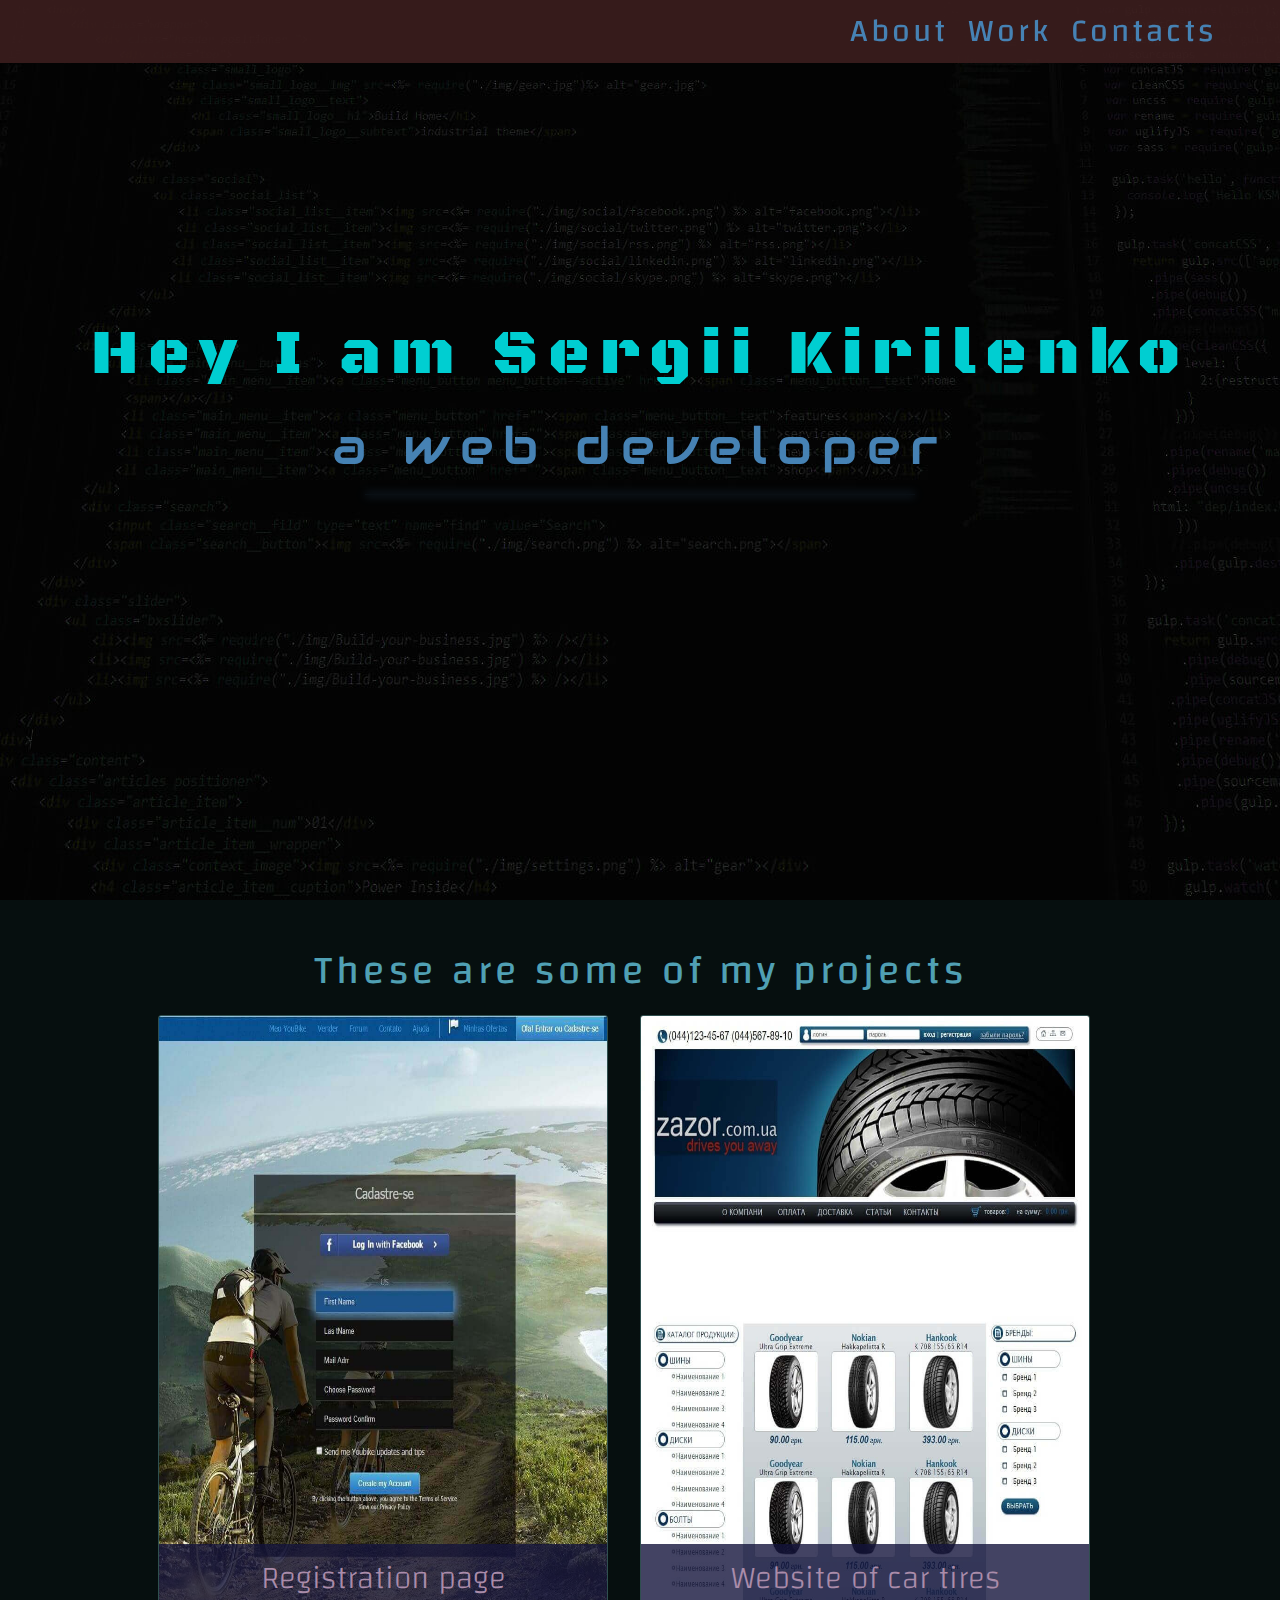
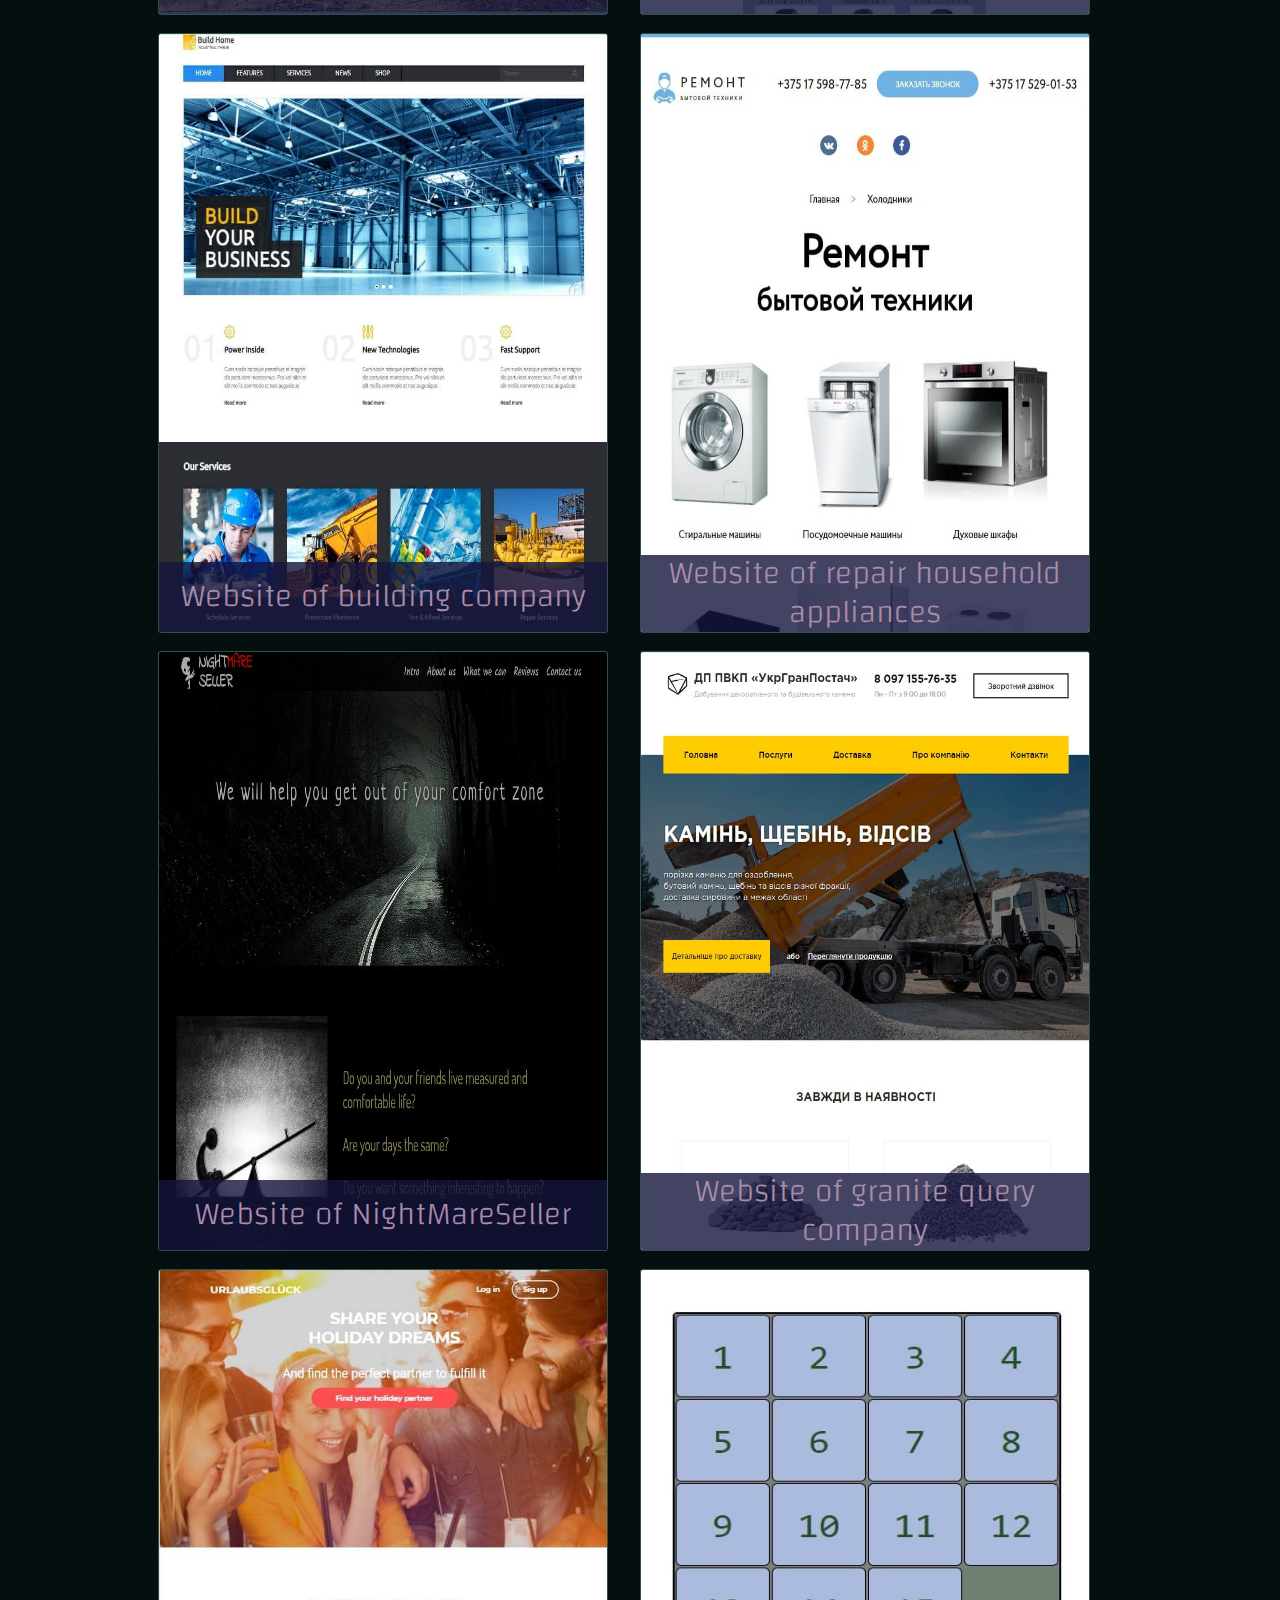
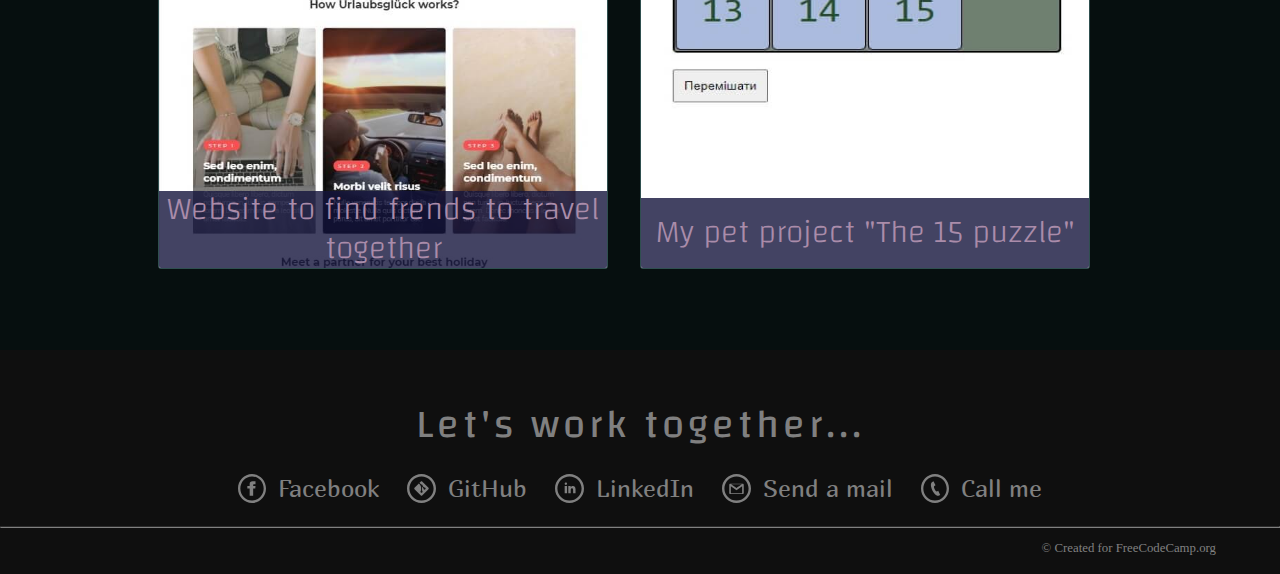
<file: index.html>
<!DOCTYPE html>
<html lang="en">
<head>
  <meta charset="UTF-8">
  <meta name="viewport" content="width=device-width, initial-scale=1.0">
  <meta name='freelancehunt' content='ea3e1e7f11d85cd' />
  <title>Portfolio</title>
  <link rel="stylesheet" href="style.css">
  <link href="https://fonts.googleapis.com/css?family=Marmelad&display=swap" rel="stylesheet">
  <link href="https://fonts.googleapis.com/css?family=Black+Ops+One&display=swap" rel="stylesheet">
  <link href="https://fonts.googleapis.com/css?family=Audiowide&display=swap" rel="stylesheet">
  <link href="https://fonts.googleapis.com/css?family=Changa&display=swap" rel="stylesheet">
</head>
<body>
  <header  id="welcome-section">
    <nav id="navbar">
      <ul class="wrapper">
        <li><a href="#welcome-section">About</a></li>
        <li><a href="#projects">Work</a></li>
        <li><a href="#contacts">Contacts</a></li>
      </ul>
    </nav>
    <div class="about">
      <h1>Hey I am Sergii Kirilenko <span id="subheader">a web developer</span></h1>
    </div>
  </header>
  <main>
    <h3 class="wrapper">These are some of my projects</h3>
    <div class="projects-grid wrapper" id="projects">
      <a href="https://github.com/ksmua/kirilenko_html_5/tree/master/" class="project-tile" target="_blank">
        <figure>
          <img src="img/travel.jpg" alt="travel-site">
          <figcaption>Registration page</figcaption>
        </figure>
      </a>
      <a href="https://github.com/ksmua/kirilenko_html_6" class="project-tile" target="_blank">
        <figure>
          <img src="img/tires.jpg" alt="tires-store">
          <figcaption>Website of car tires</figcaption>
        </figure>
      </a>
      <a href="https://ksmua.github.io/projects/building-company/index.html" class="project-tile" target="_blank">
        <figure>
          <img src="img/build.jpg" alt="building-site">
          <figcaption>Website of building company</figcaption>
        </figure>
      </a>
      <a href="https://ksmua.github.io/projects/repairs/index.html" class="project-tile" target="_blank">
        <figure>
          <img src="img/repairs.jpg" alt="repair-household-appliances-site">
          <figcaption>Website of repair household appliances</figcaption>
        </figure>
      </a>
      <a href="https://ksmua.github.io/projects/nightmareseller/index.html" class="project-tile" target="_blank">
        <figure>
          <img src="img/nightMareSeller.jpg" alt="nightMareSeller-site">
          <figcaption>Website of NightMareSeller</figcaption>
        </figure>
      </a>
      <a href="https://ksmua.github.io/projects/granite-querry/index.html" class="project-tile" target="_blank">
        <figure>
          <img src="img/graniteQuery.jpg" alt="granite-query--landing-page">
          <figcaption>Website of granite query company</figcaption>
        </figure>
      </a>
      <a href="https://ksmua.github.io/projects/urlaubsgluck/index.html" class="project-tile" target="_blank">
        <figure>
          <img src="img/urlaubsgluck.jpg" alt="urlaubsgluck--landing-page">
          <figcaption>Website to find frends to travel together</figcaption>
        </figure>
      </a>
      <a href="https://ksmua.github.io/projects/15/index.html" class="project-tile" target="_blank">
        <figure>
          <img src="img/15.jpg" alt="the 15 puzzle">
          <figcaption>My pet project "The 15 puzzle"</figcaption>
        </figure>
      </a>
    </div>
    <div id="more-projects">
      <button id="more-btn" class="unactive">See more ...</button>
    </div>
  </main>
  <footer>
    <h2>Let's work together...</h2>
    <div class="wrapper" id="contacts">
      <ul>
        <li>
          <a href="https://www.facebook.com/profile.php?id=100002572048895" target="_blank">
            <img src="img/facebook.svg" alt="Facebook">Facebook
          </a>
        </li>
        <li>
          <a href="https://github.com/ksmua" id="profile-link" target="_blank">
            <img src="img/git.svg" alt="GitHub">GitHub
          </a>
        </li>
        <li>
          <a href="https://www.linkedin.com/in/sergii-kyrylenko-85ba51131/" target="_blank">
            <img src="img/linkedin.svg" alt="LinkedIn">LinkedIn
          </a>
        </li>
        <li>
          <a href="mailto:ksmua85@gmail.com"><img src="img/gmail.svg" alt="email">Send a mail</a>
        </li>
        <li>
          <a href="tel:+380962139157"><img src="img/phone.svg" alt="phone">Call me</a>
        </li>
      </ul>
    </div>
    <hr>
    <div class="copyright wrapper">
      <p>
        &copy Created for <a href="https://www.freecodecamp.org/">FreeCodeCamp.org</a>
      </p>
    </div>
  </footer>
  <script src="https://cdn.freecodecamp.org/testable-projects-fcc/v1/bundle.js">
  </script>
</body>
</html>
</file>
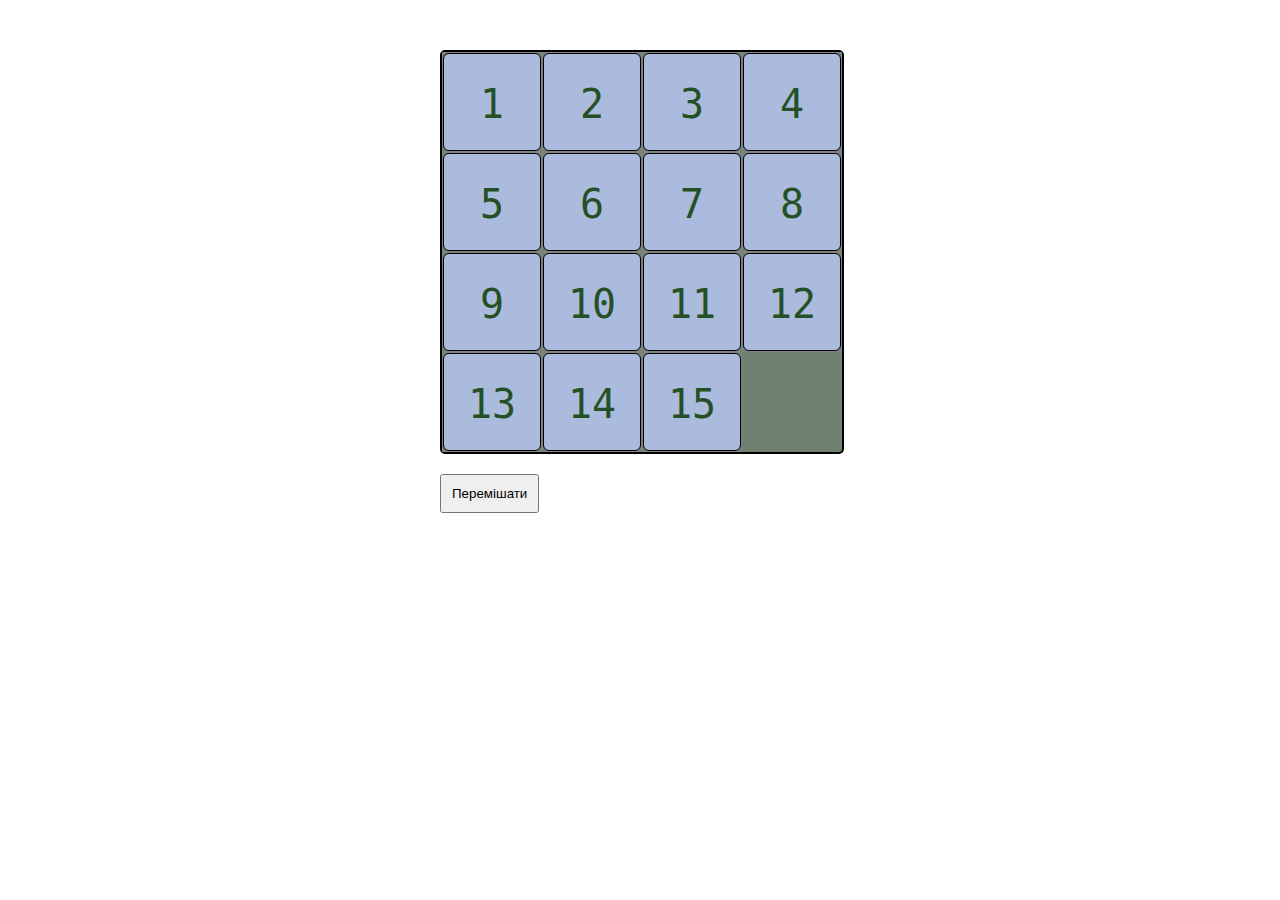
<file: projects/15/index.html>
<!DOCTYPE html>
<html lang="en">
<head>
  <meta charset="UTF-8">
  <meta name="viewport" content="width=device-width, initial-scale=1.0">
  <link rel="stylesheet" href="./style.css">
  <title>15</title>
</head>
<body>
  <div class="wrapper">
    <div class="game-area">
      
    </div>
    <button id="mixbtn">Перемішати</button>
    <div class="win"></div>
  </div>
  <script src="./index.js"></script>
</body>
</html>
</file>
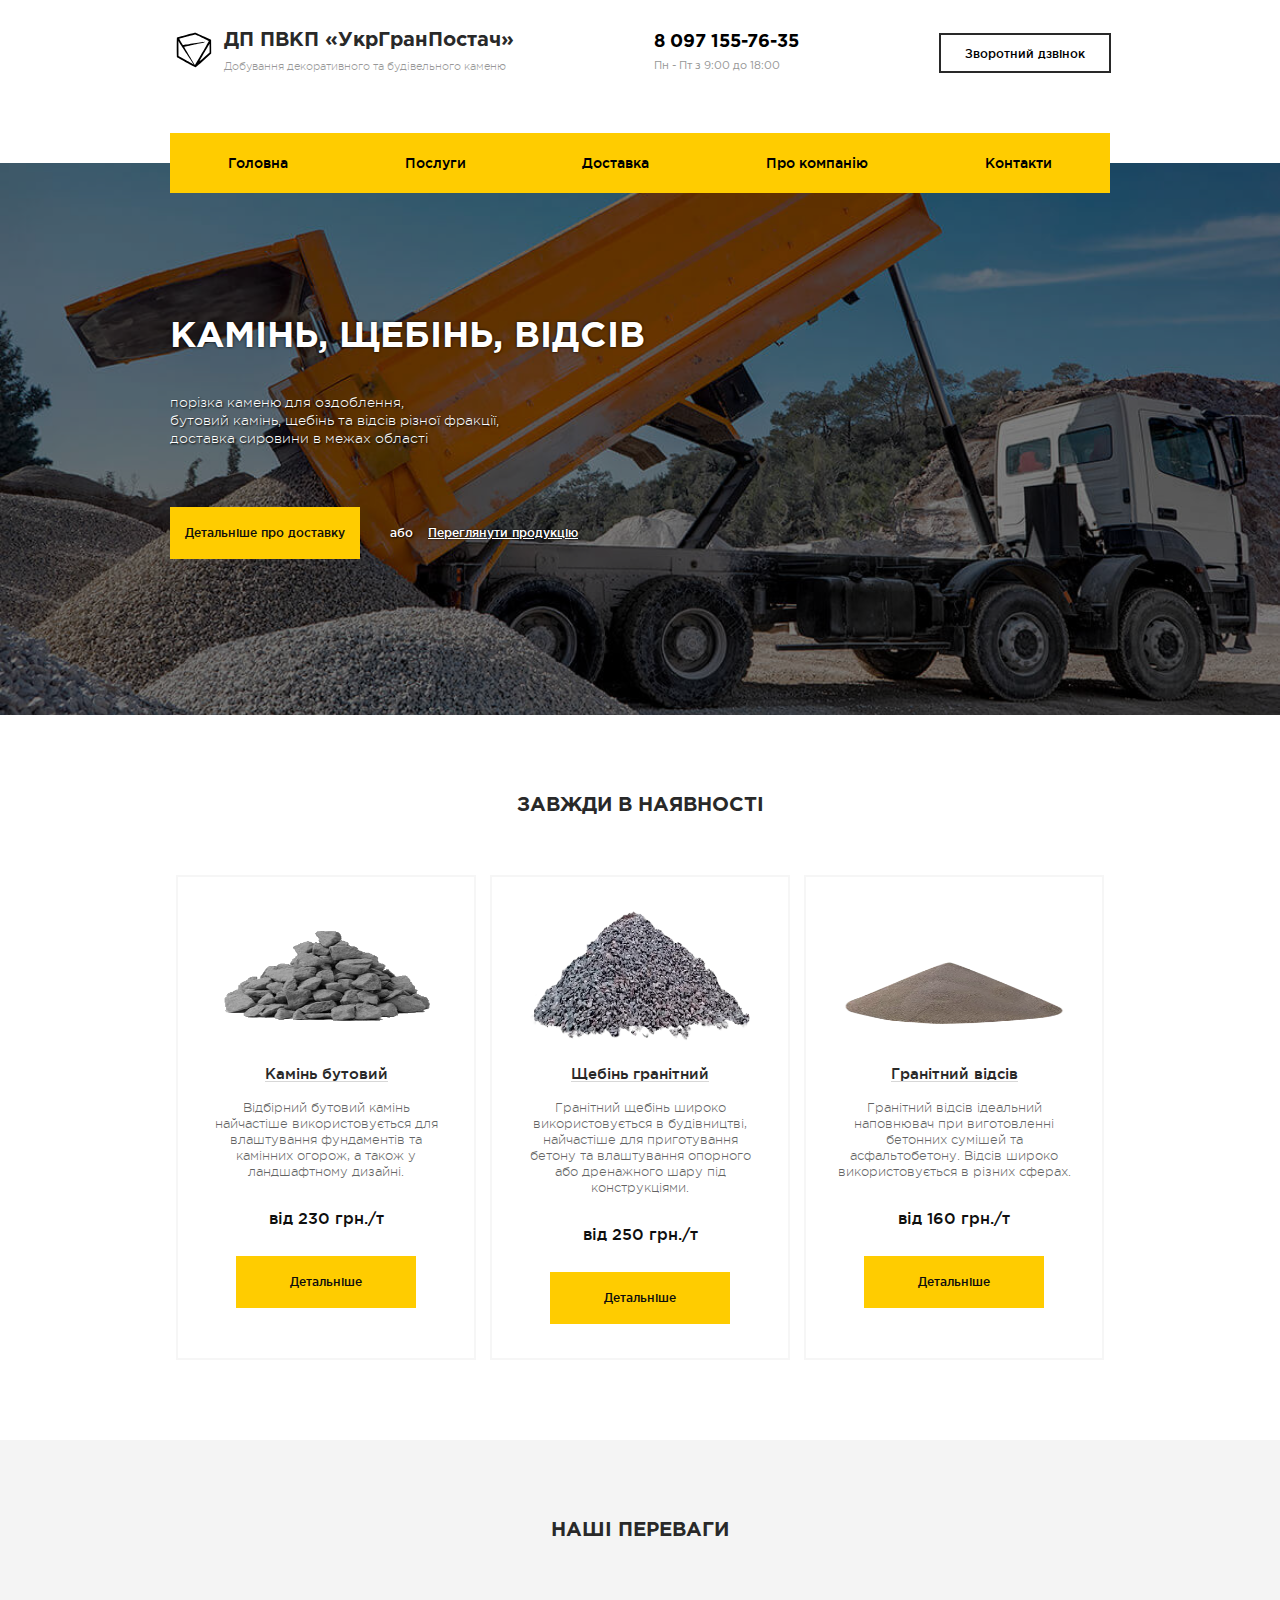
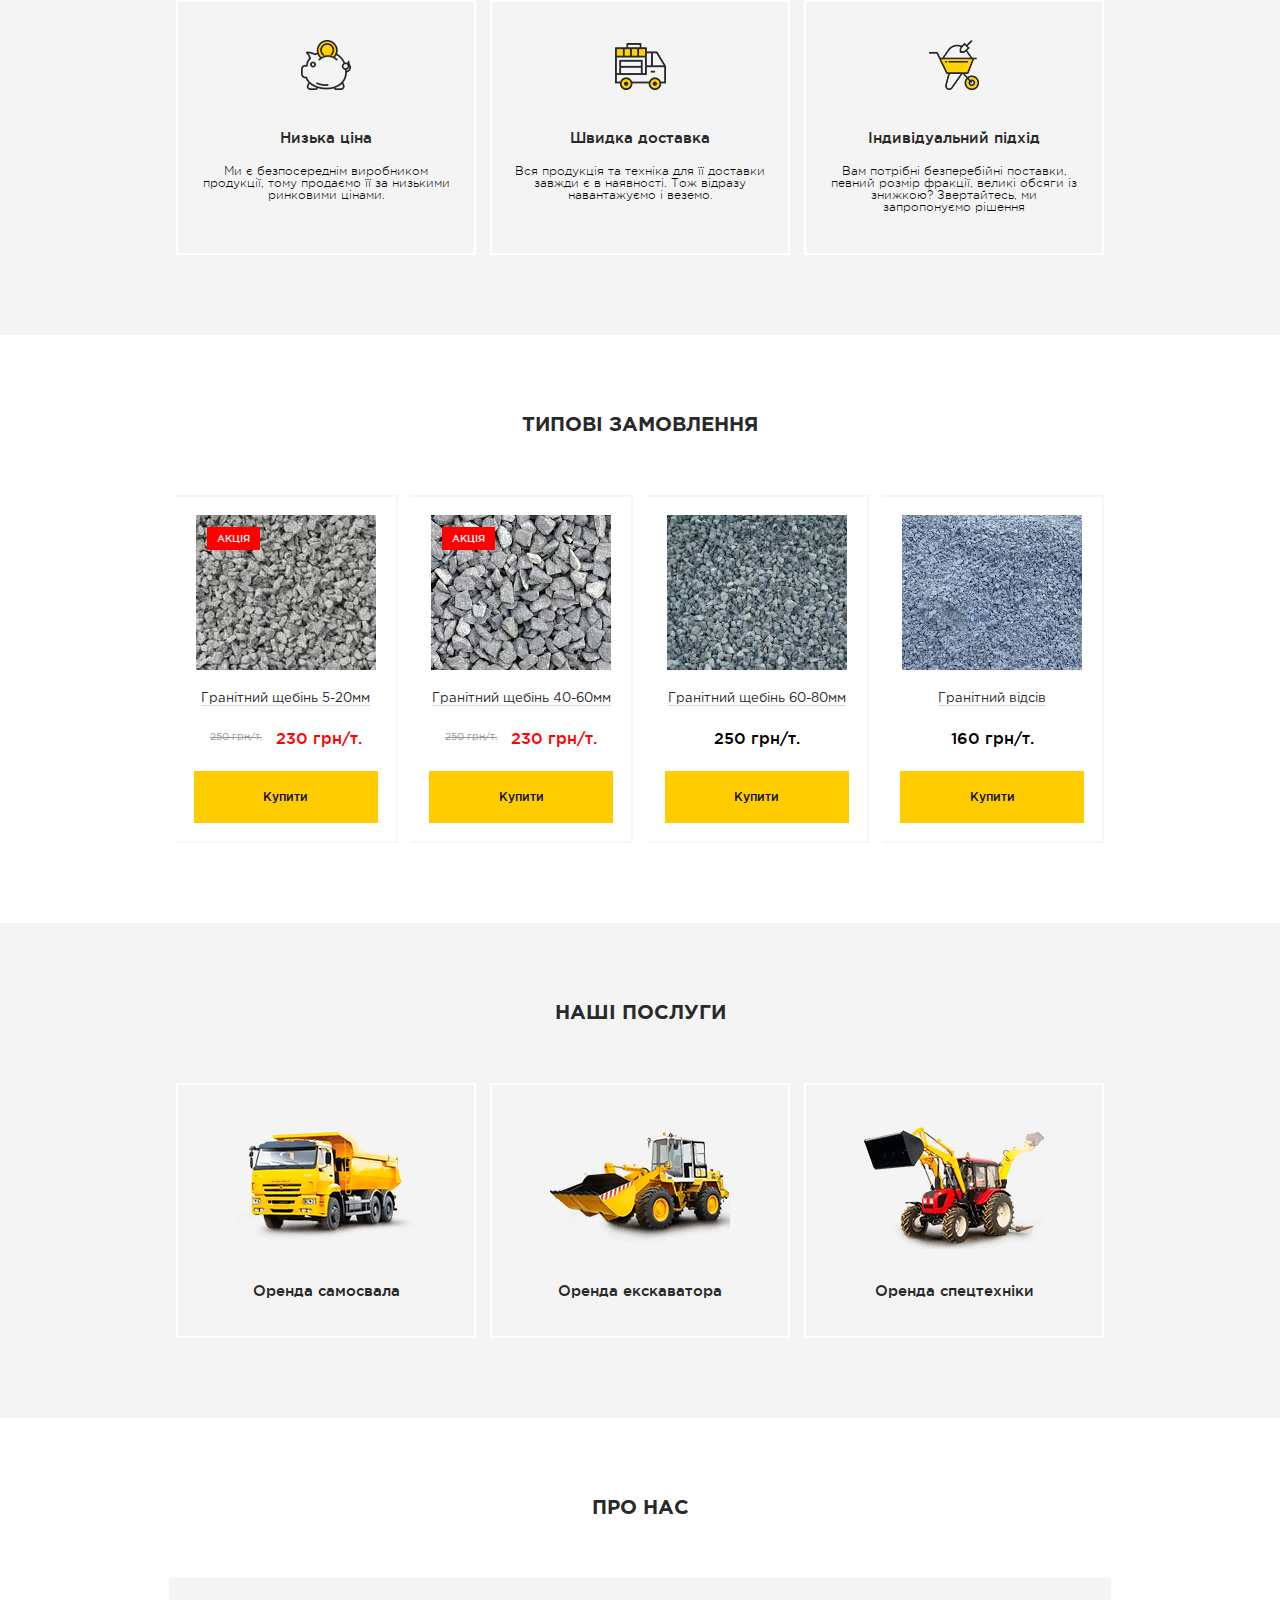
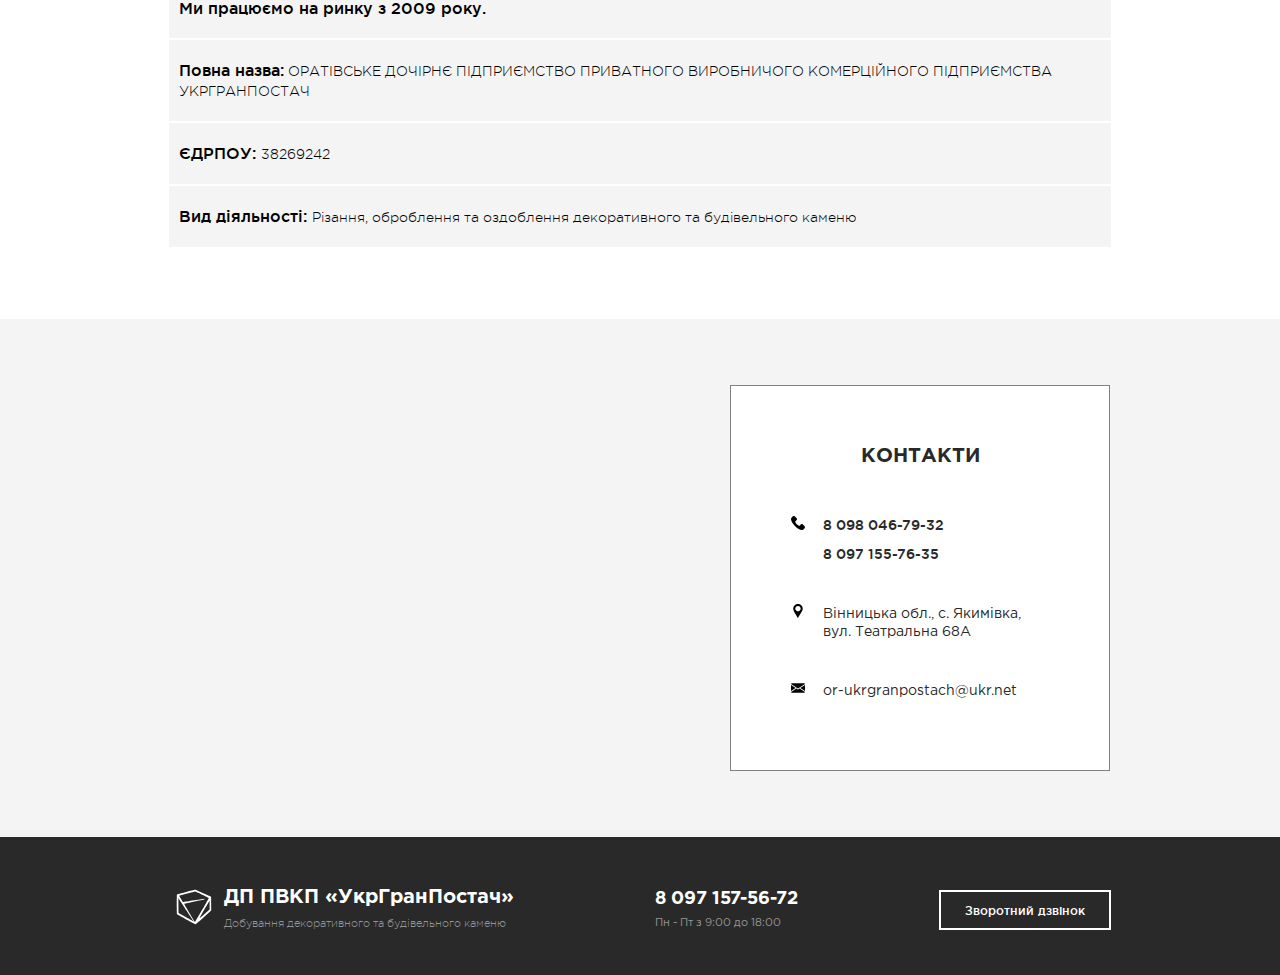
<file: projects/granite-querry/index.html>
<!DOCTYPE html>
<html lang="uk">
<head>
  <meta charset="UTF-8">
  <meta name="viewport" content="width=device-width, initial-scale=1.0">
  <title>UkrGranPostach</title>
  <link rel="stylesheet" href="./css/style.css">
  <!-- <link rel="stylesheet" href="./css/swiper.min.css"> -->
</head>
<body>
  <header>
    <div class="header wrapper">
      <div class="logo">
        <img src="img/stone-logo.svg" alt="logo" class="logo__img">
        <div class="logo__text">
          <h1 class="logo__name">ДП ПВКП «УкрГранПостач»</h1>
          <h2 class="logo__slogan">Добування декоративного та будівельного каменю</h2>
        </div>
      </div>
      <div class="contact__phone">
        <a href="tel:+380971557635">8 097 155-76-35</a>
        <span class="header__working-times">Пн - Пт з 9:00 до 18:00</span></div>
      <button class="call-back-btn">Зворотний дзвінок</button>
      <form class="callback-form hidden" id="clbForm">
        <label for="your-number">Вкажіть свій номер телефону:</label>
        <input type="tel" id="your-number" name="phone">
        <label for="your-name">Вкажіть своє ім'я:</label>
        <input type="text" id="your-name" name="user">
        <div class="callback-form__buttons">
          <input type="submit" value="Відправити" id="clbFormSendBtn" disabled>
          <button id="clb-close-btn">Закрити</button>
        </div>
      </form>
    </div>
  </header>
  <main>
    <nav id="menu">
      <label for="menu-checkbox" id="menu-btn">
        <span></span>
      </label>
      <input type="checkbox" id="menu-checkbox">
      <ul id="menu-list">
        <li><a href="#">Головна</a></li>
        <li><a href="#our-services">Послуги</a></li>
        <li><a href="#">Доставка</a></li>
        <li><a href="#about-us">Про компанію</a></li>
        <li><a href="#contacts">Контакти</a></li>
      </ul>
    </nav>
    <section class="banner">
      <!-- <img src="img/product.jpg" alt="background" id="banner__background"> -->
      <img src="img/product_1170px.jpg" 
           sizes="100vw"
           srcset="img/product_768px.jpg 768w,
                   img/product_1024px.jpg 1024w,
                   img/product_1170px.jpg 1280w" 
           id="banner__background" alt="background">

      <div class="banner__text">
        <h2 class="banner__title">камінь, щебінь, відсів</h2>
        <h3 class="banner__subtitle">
          <span>порізка каменю для оздоблення,</span>
          <span>бутовий камінь, щебінь та відсів різної фракції,</span>
          <span>доставка сировини в межах області</span>
        </h3>
        <div class="banner__nav">
          <a href="#" class="yellow-btn">Детальніше про доставку</a>
          <span>або</span>
          <a href="#" class="production-link">Переглянути продукцію</a>
        </div>
      </div>
    </section>
    <section class="products">
      <h3 class="section-header">завжди в наявності</h3>
      <div class="products-cards wrapper">
        <div class="product-card">
          <!-- <img class="product-card__img" src="img/stones.webp" alt="stone"> -->
          <picture>
            <source srcset="img/stones.webp" type="image/webp">
            <img class="product-card__img" src="img/stones.png" alt="stones">
          </picture>
          <header class="product-card__title card-title">Камінь бутовий</header>
          <div class="product-card__description">
            Відбірний бутовий камінь найчастіше використовується для влаштування фундаментів та камінних огорож, а також у ландшафтному дизайні.
          </div>
          <div class="product-card__price">від 230 грн./т</div>
          <a href="#" class="product-card__detail yellow-btn">Детальніше</a>
        </div>
        <div class="product-card">
          <!-- <img class="product-card__img" src="img/scheben.webp" alt="stone"> -->
          <picture>
            <source srcset="img/scheben.webp" type="image/webp">
            <img class="product-card__img" src="img/stones.png" alt="stones">
          </picture>
          <header class="product-card__title card-title">Щебінь гранітний</header>
          <div class="product-card__description">
            Гранітний щебінь широко використовується в будівництві, найчастіше для приготування бетону та влаштування опорного або дренажного шару під конструкціями.
          </div>
          <div class="product-card__price">від 250 грн./т</div>
          <a href="#" class="product-card__detail yellow-btn">Детальніше</a>
        </div>
        <div class="product-card">
          <!-- <img class="product-card__img" src="img/granotseva.webp" alt="stone"> -->
          <picture>
            <source srcset="img/granotseva.webp" type="image/webp">
            <img class="product-card__img" src="img/granotseva.png" alt="stones">
          </picture>
          <header class="product-card__title card-title">Гранітний відсів</header>
          <div class="product-card__description">
            Гранітний відсів ідеальний наповнювач при виготовленні бетонних сумішей та асфальтобетону. Відсів широко використовується в різних сферах.
          </div>
          <div class="product-card__price">від 160 грн./т</div>
          <a href="#" class="product-card__detail yellow-btn">Детальніше</a>
        </div>
      </div>
    </section>
    <section class="advantage">
      <h3 class="section-header">Наші переваги</h3>
      <div class="advantage-cards wrapper">
        <div class="advantage-card">
          <img class="advantage-card__img" src="img/pig.png" alt="">
          <h4 class="advantage-card__title card-title">Низька ціна</h4>
          <p class="advantage-card__description">Ми є безпосереднім виробником продукції, тому продаємо її за низькими ринковими цінами.</p>
        </div>
        <div class="advantage-card">
          <img class="advantage-card__img" src="img/car.png" alt="">
          <h4 class="advantage-card__title card-title">Швидка доставка</h4>
          <p class="advantage-card__description">Вся продукція та техніка для її доставки завжди є в наявності. Тож відразу навантажуємо і веземо.</p>
        </div>
        <div class="advantage-card">
          <img class="advantage-card__img" src="img/wheelbarrow.png" alt="">
          <h4 class="advantage-card__title card-title">Індивідуальний підхід</h4>
          <p class="advantage-card__description">Вам потрібні безперебійні поставки, певний розмір фракції, великі обсяги із знижкою? Звертайтесь, ми запропонуємо рішення</p>
        </div>
      </div>
    </section>
    <section class="popular-orders">
      <h3 class="section-header">Типові замовлення</h3>
      <div class="orders-cards wrapper">
        <div class="order-card">
          <img src="img/crushed-stone-1.jpg" class="order-card__img" alt="crushed-stones">
          <span class="order-card__sticer">Акція</span>
          <p class="order-card__description">Гранітний щебінь 5-20мм</p>
          <p class="order-card__price order-card__price--action">
            <span class="order-card__price--old">250 грн/т.</span>
            <span class=".order-card__price--action">230 грн/т.</span>
          </p>
          <a href="#" class="buy-button yellow-btn">Купити</a>
        </div>
        <div class="order-card">
          <img src="img/crushed-stone-2.jpg" class="order-card__img" alt="crushed-stones">
          <span class="order-card__sticer">Акція</span>
          <p class="order-card__description">Гранітний щебінь 40-60мм</p>
          <p class="order-card__price order-card__price--action">
            <span class="order-card__price--old">250 грн/т.</span>
            <span class=".order-card__price--action">230 грн/т.</span>
          </p>
          <a href="#" class="buy-button yellow-btn">Купити</a>
        </div>
        <div class="order-card">
          <img src="img/crushed-stone-3.jpg" class="order-card__img" alt="crushed-stones">
          <!-- <span class="order-card__sticer"></span> -->
          <p class="order-card__description">Гранітний щебінь 60-80мм</p>
          <p class="order-card__price">250 грн/т.</p>
          <a href="#" class="buy-button yellow-btn">Купити</a>
        </div>
        <div class="order-card">
          <img src="img/crushed-stone-4.jpg" class="order-card__img" alt="crushed-stones">
          <!-- <span class="order-card__sticer"></span> -->
          <p class="order-card__description">Гранітний відсів</p>
          <p class="order-card__price">160 грн/т.</p>
          <a href="#" class="buy-button yellow-btn">Купити</a>
        </div>
      </div>
    </section>
    <section class="our-services" id="our-services">
      <h3 class="section-header">Наші послуги</h3>
      <div class="services-cards wrapper">
        <div class="service-card">
          <img src="img/truck.png" alt="" class="service-card__img">
          <div class="service-card__title">Оренда самосвала</div>
        </div>
        <div class="service-card">
          <img src="img/tracktor-1.png" alt="" class="service-card__img">
          <div class="service-card__title">Оренда екскаватора</div>
        </div>
        <div class="service-card">
          <img src="img/tracktor-2.png" alt="" class="service-card__img">
          <div class="service-card__title">Оренда спецтехніки</div>
        </div>
      </div>
    </section>
    <section class="about-us" id="about-us">
      <h3 class="section-header">про нас</h3>
      <div class="description wrapper">
        <h4 class="bold">Ми працюємо на ринку з 2009 року. </h4>
        <h5>
          <span class="bold">Повна назва:</span> ОРАТІВСЬКЕ ДОЧІРНЄ ПІДПРИЄМСТВО ПРИВАТНОГО ВИРОБНИЧОГО КОМЕРЦІЙНОГО ПІДПРИЄМСТВА УКРГРАНПОСТАЧ
        </h5>
        <h5>
          <span class="bold">ЄДРПОУ: </span>38269242
        </h5>
        <h5>
          <span class="bold">Вид діяльності: </span>Різання, оброблення та оздоблення декоративного та будівельного каменю
        </h5>
        <!-- <h6 class="bold subtitle">Ми у ЗМІ:</h6> -->
        <!-- <h6 class="bold">Наші фото:</h6> -->
        <!-- <div class="swiper-container">
          <div class="photo-slider swiper-wrapper">
            <div class="swiper-slide">
              <img src="/img_tmp/slider/01.jpg" alt="our photo">
            </div>
            <div class="swiper-slide">
              <img src="/img_tmp/slider/02.jpg" alt="our photo">
            </div>
            <div class="swiper-slide">
              <img src="/img_tmp/slider/03.jpg" alt="our photo">
            </div>
            <div class="swiper-slide">
              <img src="/img_tmp/slider/04.jpg" alt="our photo">
            </div>
            <div class="swiper-slide">
              <img src="/img_tmp/slider/05.jpg" alt="our photo">
            </div>
            <div class="swiper-slide">
              <img src="/img_tmp/slider/06.jpg" alt="our photo">
            </div>
          </div>
          <div class="swiper-button-prev"></div>
          <div class="swiper-button-next"></div>
        </div> -->
        <!-- <h6 class="bold">Відео про нас:</h6> -->
        <!-- <div id="video">
          <iframe src="https://www.youtube.com/embed/cHZa2Tz7sAk" 
            allow="accelerometer; autoplay; encrypted-media; gyroscope; picture-in-picture" allowfullscreen></iframe>
        </div> -->
      </div>
            
    </section>
    <section class="contacts" id="contacts">
      
      <div class="contacts-wrapper">
        <div class="contacts-block">
          <h3 class="section-header">Контакти</h3>
          <ul class="contacts-list">
            <li class="contact-element">
              <img src="img/phone.svg" alt="phone"  class="contact-element__ico">
              <ul class="contact-element__content">
                <li class="phone-number">
                  <a href="tel:+380980467932">8 098 046-79-32</a>
                </li>
                <li class="phone-number">
                  <a href="tel:+80971557635">8 097 155-76-35</a>
                </li>
              </ul>
            </li>
            <li class="contact-element">
              <img src="img/gps.svg" alt="adres"  class="contact-element__ico">
              <address class="address contact-element__content">Вінницька обл., с. Якимівка, вул. Театральна 68А</address>  
              <!-- <div class="address contact-element__content">Вінницька обл., с.Якимівка, вул. Театральна 68А</div> -->
            </li>
            <li class="contact-element">
              <img src="img/mail.svg" alt="mail"  class="contact-element__ico">
              <a href="#" class="email contact-element__content">or-ukrgranpostach@ukr.net</a>
            </li>
          </ul>
        </div>
      </div>
      <div id="map">
        <iframe
          src="https://www.google.com/maps/embed?pb=!1m18!1m12!1m3!1d560569.8747826959!2d30.122296259566724!3d49.256728948299305!2m3!1f0!2f0!3f0!3m2!1i1024!2i768!4f13.1!3m3!1m2!1s0x40d2c359f9c12e5d%3A0xe197f54838495541!2sStarozhyvotivs%CA%B9kyy%20Hranitnyy%20Kar&#39;yer%20%22Ukrpostach%22!5e0!3m2!1sru!2sua!4v1585274396278!5m2!1sru!2sua"
          width="100%" height="520"  style="border:0;" allowfullscreen="" aria-hidden="false" tabindex="0">
        </iframe>
      </div>
    </section>
    
  </main>
  <footer>
    <div class="footer-content wrapper">
      <div class="logo">
        <img src="img/stone-logo-white.svg" alt="logo" class="logo__img">
        <div class="logo__text">
          <h1 class="logo__name logo__name--footer">ДП ПВКП «УкрГранПостач»</h1>
          <h2 class="logo__slogan logo__slogan--footer">Добування декоративного та будівельного каменю</h2>
        </div>
      </div>
      <div class="contact__phone">8 097 157-56-72<span class="header__working-times">Пн - Пт з 9:00 до 18:00</span></div>
      <button class="call-back-btn call-back-btn--footer">Зворотний дзвінок</button>
      
    </div>
  </footer>

<!-- <script src="https://unpkg.com/swiper/js/swiper.min.js"></script> -->
<!-- <script src="js/swiper.min.js"></script>
<script src="js/script.js"></script> -->
<script src="js/callbackform.js"></script>
</body>
</html>
</file>
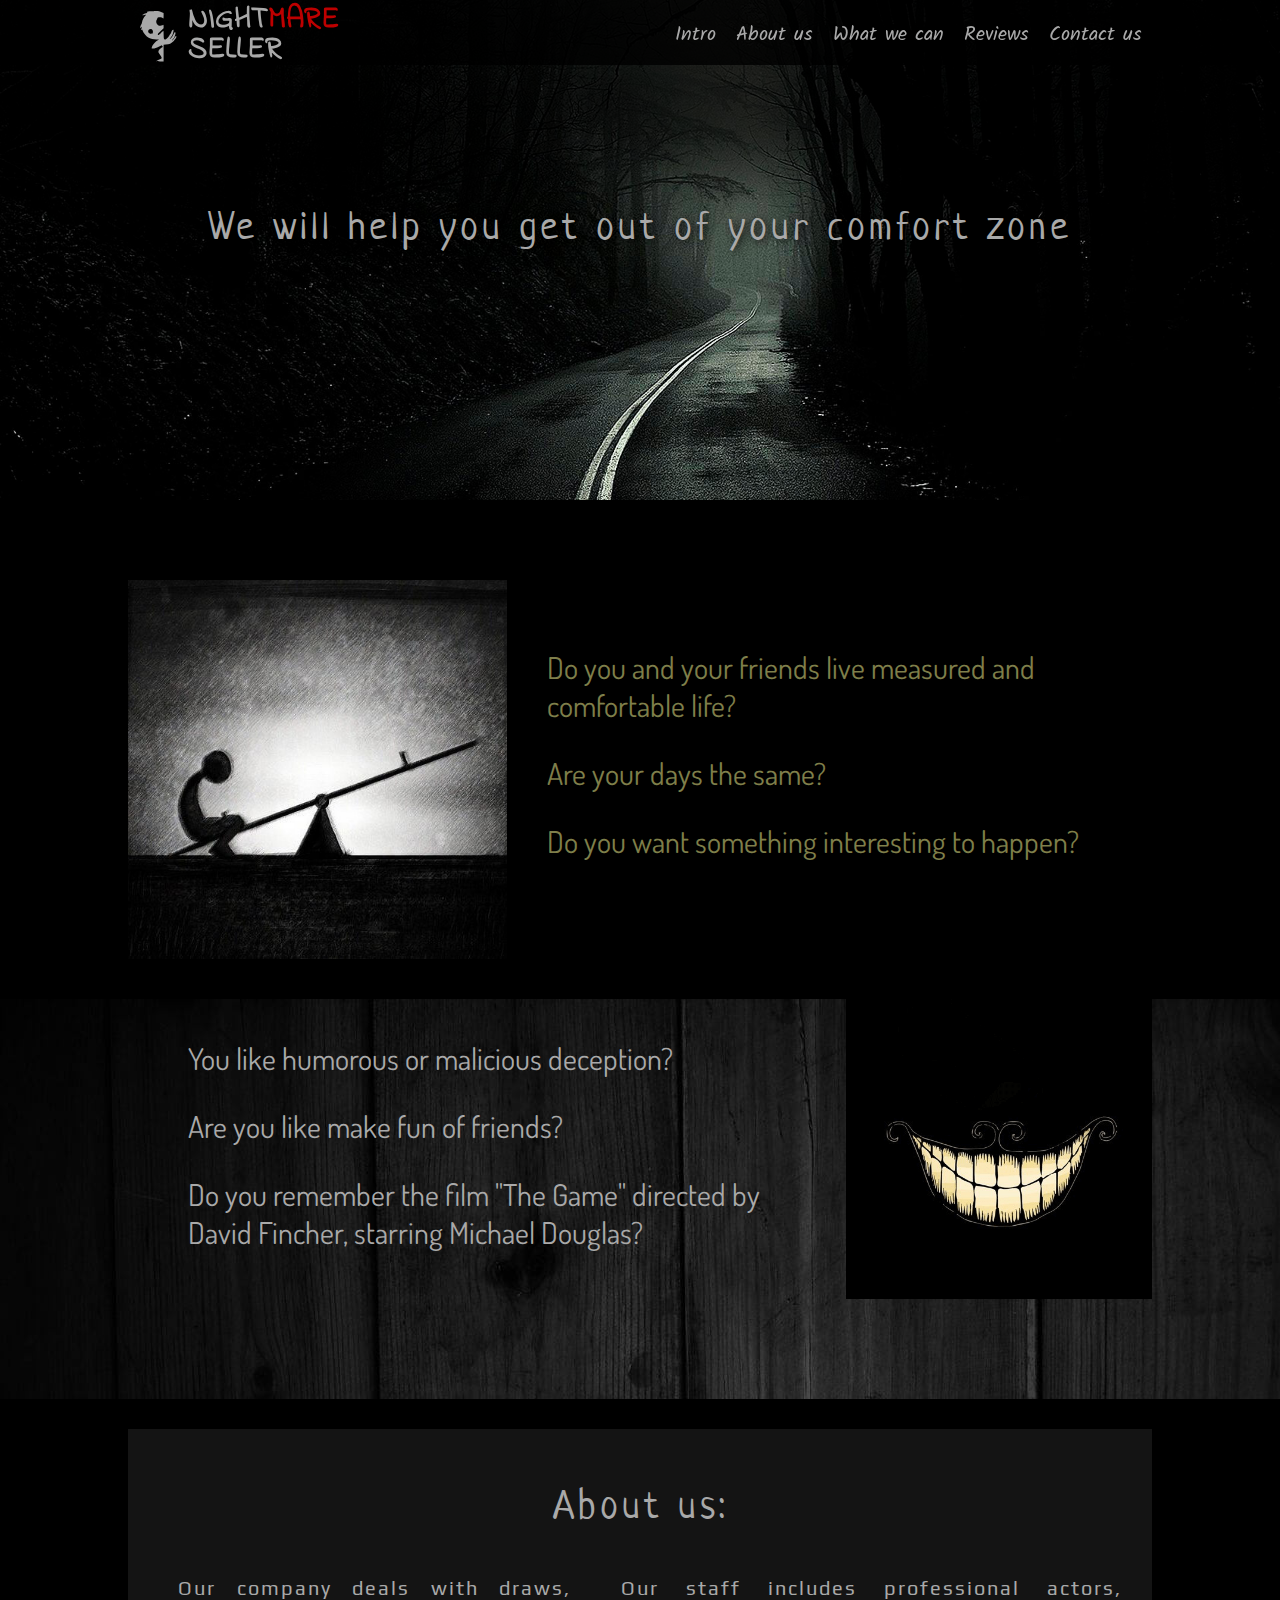
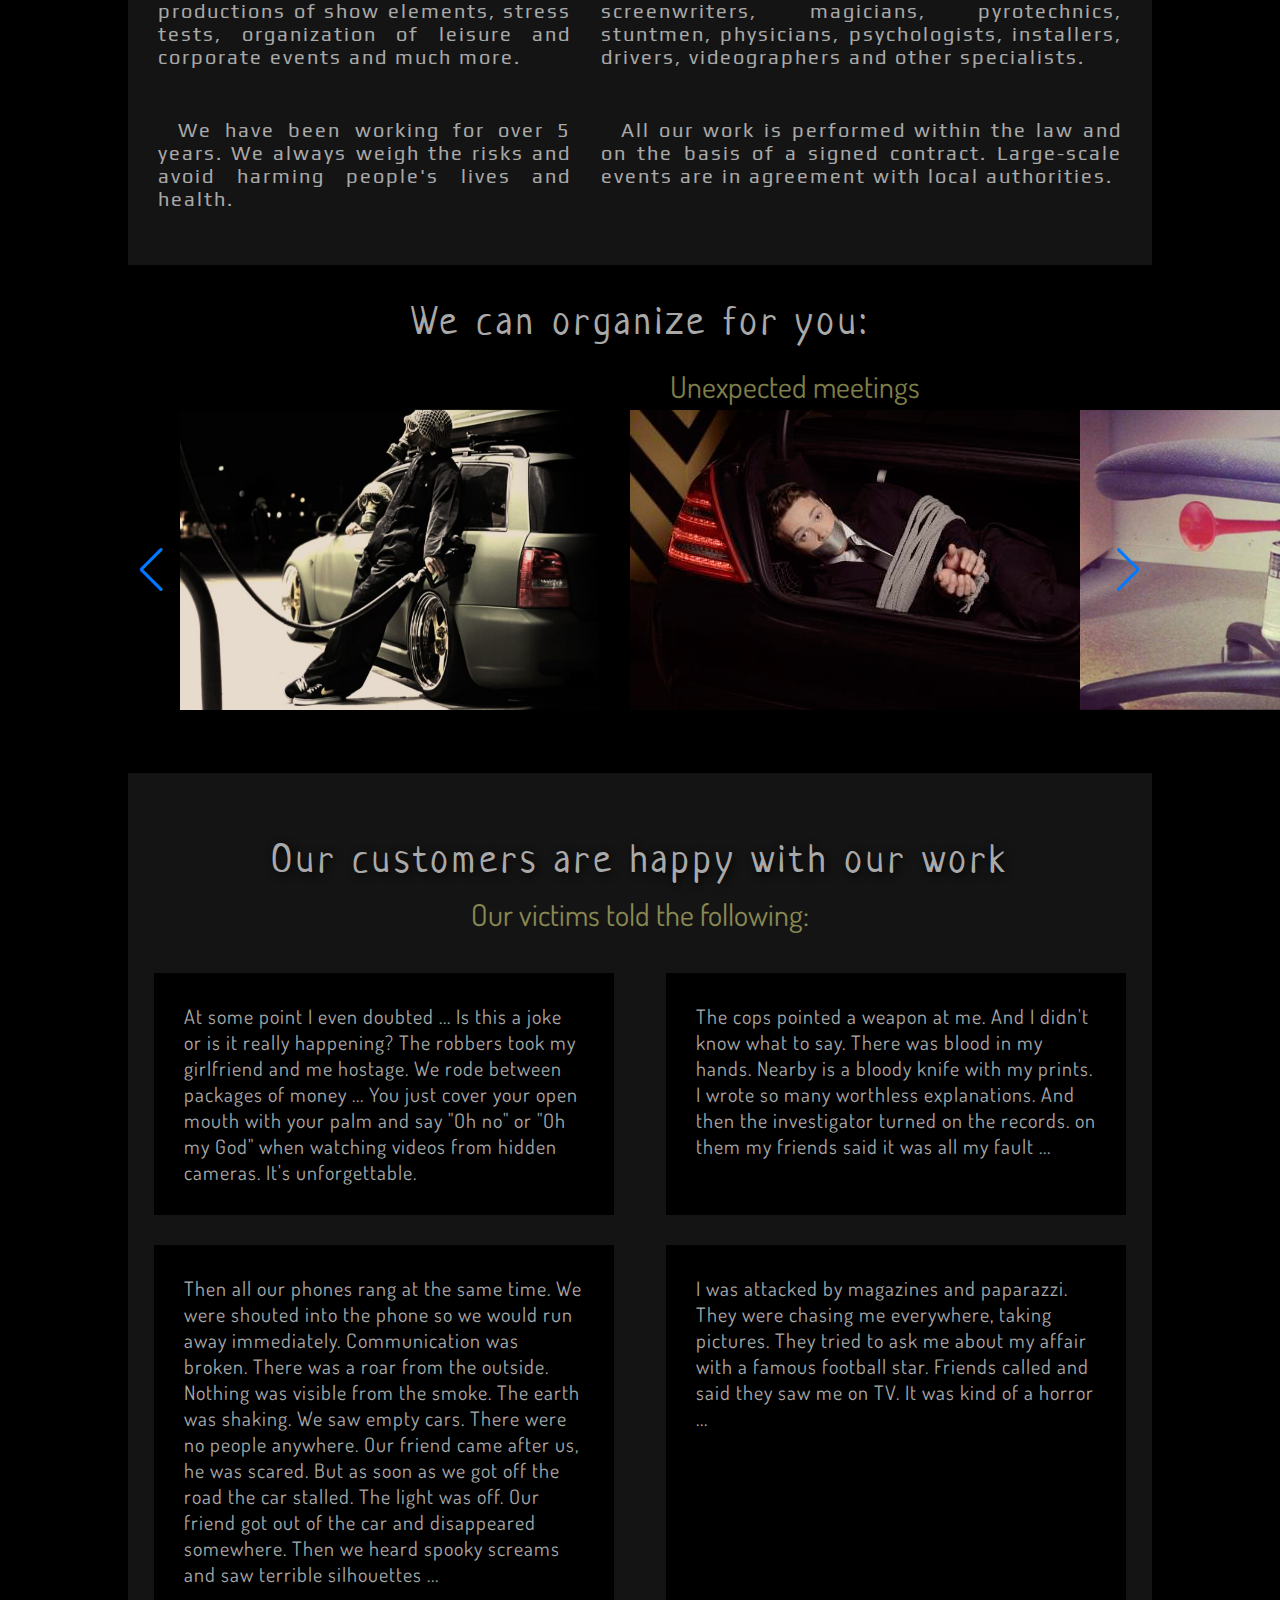
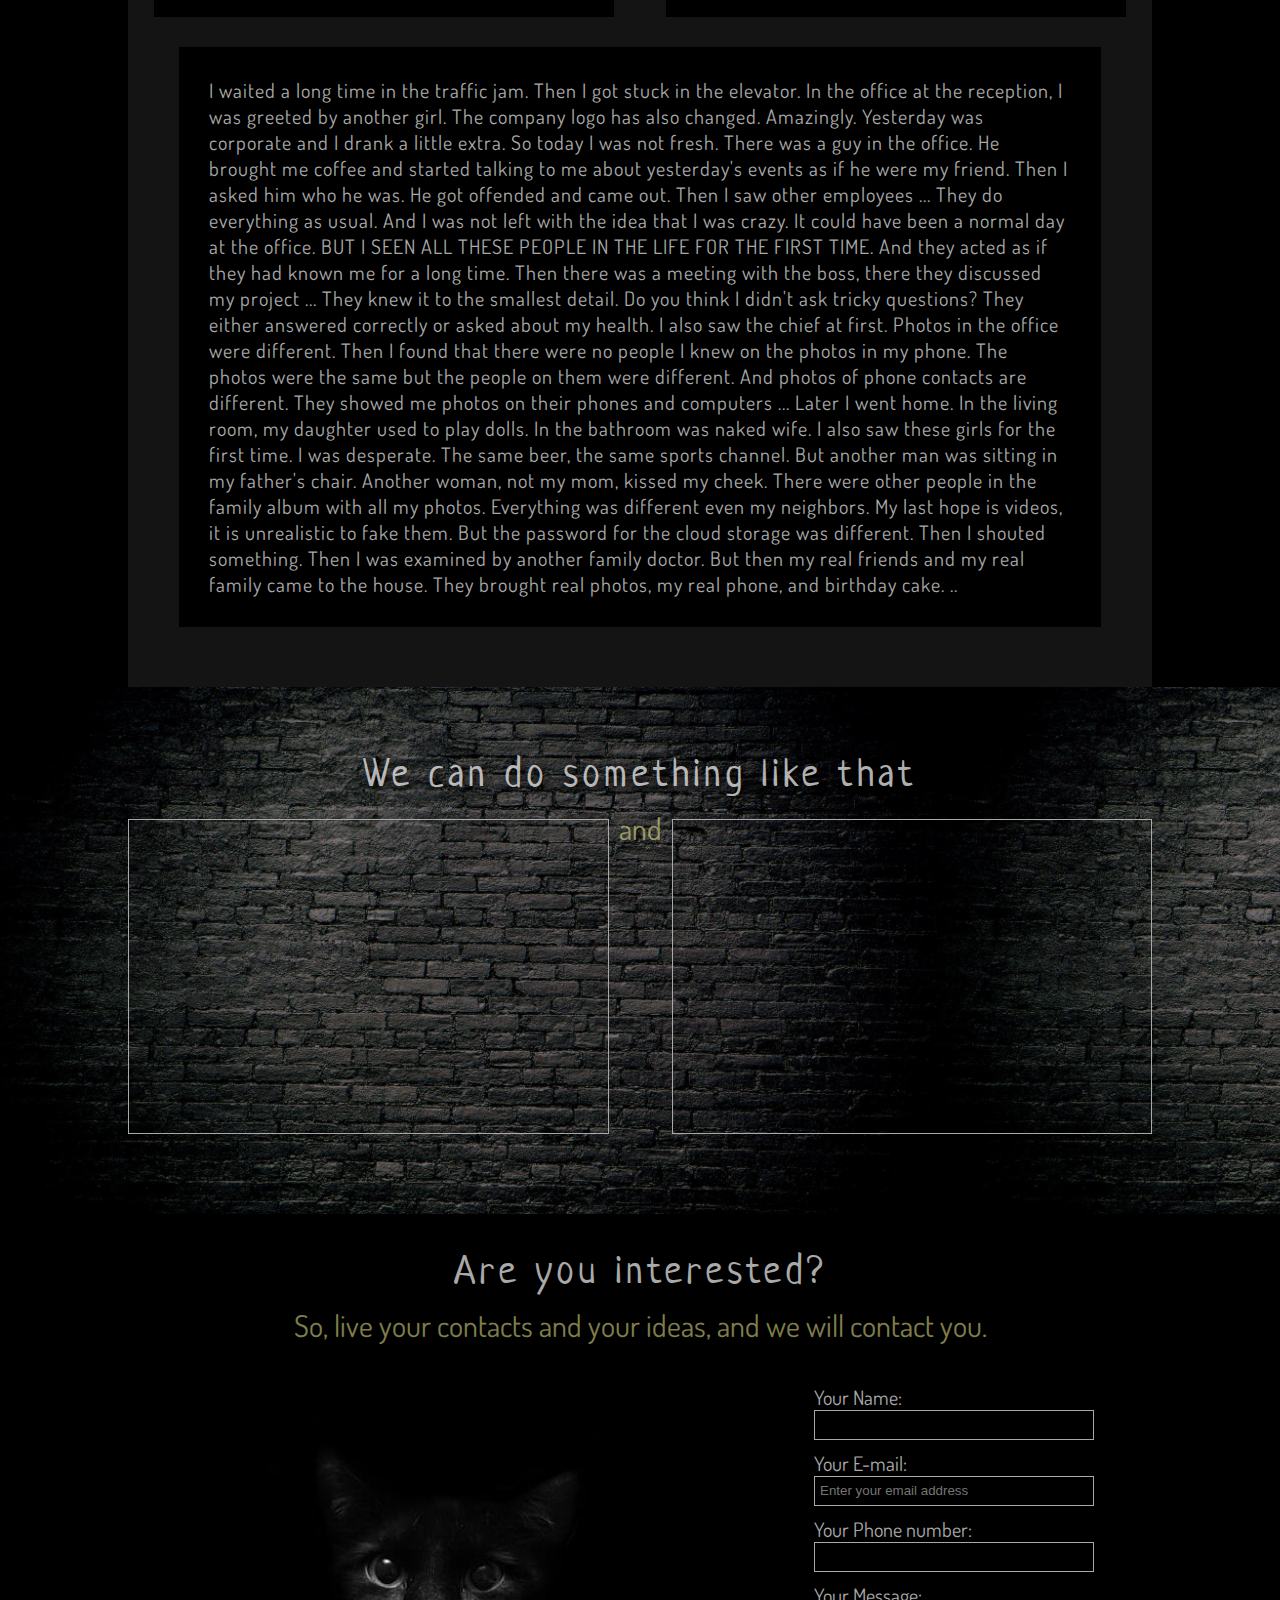
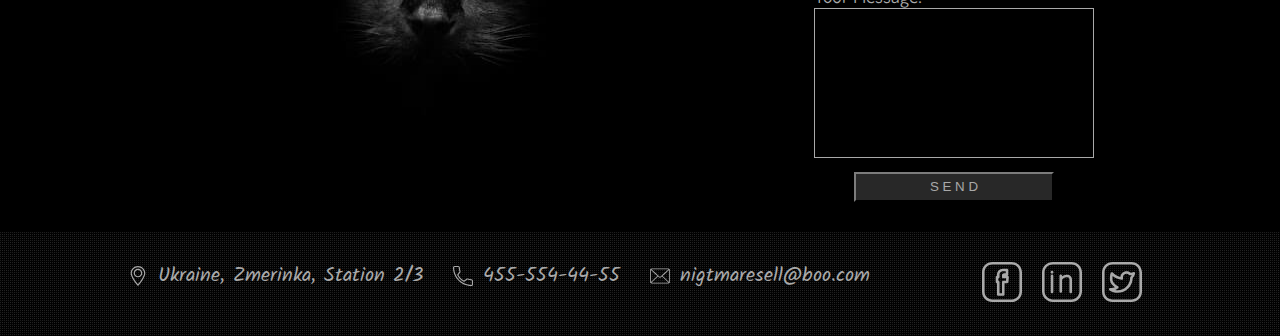
<file: projects/nightmareseller/index.html>
<!DOCTYPE html>
<html lang="en">
    <head>
        <meta charset="UTF-8">
        <!-- <meta name="viewport" content="width=device-width, initial-scale=1.0"> -->
        <title>ProductLandigPage</title>
        <link href="https://fonts.googleapis.com/css?family=Play&display=swap" rel="stylesheet">
        <link href="https://fonts.googleapis.com/css?family=Neucha&display=swap" rel="stylesheet">
        <link href="https://fonts.googleapis.com/css?family=Dosis&display=swap" rel="stylesheet">
        <link href="https://fonts.googleapis.com/css?family=Indie+Flower&display=swap" rel="stylesheet">
        <link href="https://fonts.googleapis.com/css?family=Kalam&display=swap" rel="stylesheet">
        <link rel="stylesheet" href="https://unpkg.com/swiper/swiper-bundle.min.css">
        <link rel="stylesheet" href="css/style.css">
        <script src="https://cdn.freecodecamp.org/testable-projects-fcc/v1/bundle.js"></script>
    </head>
    <body>
        <header id="header">
        <nav id="nav-bar">
            <div class="nav wrapper">
                <div class="logo">
                    <img src="img/logo.svg" alt="logotype" id="header-img">
                    <h1>
                        <span class="logo-str">night<span class="logo-red">mare</span></span>
                        <span class="logo-str">seller</span>
                    </h1>
                </div>
                <div class="menu-bar">
                    <input type="checkbox" id="menu-checkbox">
                    <label for="menu-checkbox">
                        <img src="img/hamburger_closed.svg" alt="menu" class="menu-checkbox" id="closed">
                        <img src="img/hamburger_opened.svg" alt="menu" class="menu-checkbox" id="opened">
                    </label>
                    <ul class="menu">
                        <li><a class="nav-link" href="#intro">Intro</a></li>
                        <li><a class="nav-link" href="#about_us">About us</a></li>
                        <li><a class="nav-link" href="#what_we_can">What we can</a></li>
                        <li><a class="nav-link" href="#reviews">Reviews</a></li>
                        <li><a class="nav-link" href="#contact_us">Contact us</a></li>
                    </ul>
                </div>
            </div>
        </nav>
        <h2 class="wrapper">We will help you get out of your comfort zone</h2>
        </header>
    <main>
        <section class="sad wrapper" id="intro">
            <img src="img/empty.jpg" alt="empty">
            <ul class="list list--right">
                <li>Do you and your friends live measured and comfortable life?</li>
                <li>Are your days the same?</li>
                <li>Do you want something interesting to happen?</li>
            </ul>
        </section>
        <section class="smile">
            <div class="humor wrapper">
                <ul class="list list--left">
                    <li>You like humorous or malicious deception?</li>
                    <li>Are you like make fun of friends?</li>
                    <li>Do you remember the film "The Game" directed by David Fincher, starring
                        Michael Douglas?</li>
                </ul>
                <img src="img/creepy-smile.png" alt="monkey">
            </div>
        </section>    
        <section class="about-us wrapper" id="about_us">
            <h3>About us:</h3>
            <div class="container">
                <div>
                    <!-- <p>Наша компания займається розіграшами, постановками елементів шоу, стрес тестами, організацією дозвілля та корпоративних заходів і багато чим іншим.</p> -->
                    <p>Our company deals with draws, productions of show elements, stress tests, organization of leisure and corporate events and much more.</p>
                    <!-- <p>Ми працюємо вже понад 5 років. Ми завжди зважуємо ризики і не допускаємо шкоди життю та здоров'ю людей.</p> -->
                    <p>We have been working for over 5 years. We always weigh the risks and avoid harming people's lives and health.</p>
                </div>
                <div>
                    <!-- <p>В нашому особовому складі є професійні актори, сценаристи, фокусники, піротехніки, каскадери, медики, психологи, монтажники, водії, відеооператори та інші фахівці. </p> -->
                    <p>Our staff includes professional actors, screenwriters, magicians, pyrotechnics, stuntmen, physicians, psychologists, installers, drivers, videographers and other specialists.</p>
                    <!-- <p>Всі наші роботи здійнюються в рамках закону та на підставі підписаного контракту. Великі масові заходи погоджуються з місцевою владою.</p> -->
                    <p>All our work is performed within the law and on the basis of a signed contract. Large-scale events are in agreement with local authorities.</p>
                </div>
            </div>
        </section> 
        <section class="services" id="what_we_can">
            <h3 class="wrapper">We can organize for you:</h3>
            <div class="description wrapper">
                <div class="swiper-container">
                    <div class="swiper-wrapper">
                        <div class="swiper-slide">
                            <img src="img/slider/car-gas_masks.jpg" alt="abduction">
                        </div>
                        <div class="swiper-slide">
                            <img src="img/slider/abduction.jpg" alt="abduction">
                        </div>
                        <div class="swiper-slide">
                            <img src="img/slider/gong_chair.jpg" alt="abduction">
                        </div>
                        <div class="swiper-slide">
                            <img src="img/slider/in_the_mudy.jpg" alt="abduction">
                        </div>
                        <div class="swiper-slide">
                            <img src="img/slider/bandito.jpg" alt="abduction">
                        </div>
                        <div class="swiper-slide">
                            <img src="img/slider/snowman.jpg" alt="abduction">
                        </div>
                        <div class="swiper-slide">
                            <img src="img/slider/women_in_bag.jpg" alt="abduction">
                        </div>
                        <div class="swiper-slide">
                            <img src="img/slider/it.jpg" alt="abduction">
                        </div>
                        <div class="swiper-slide">
                            <img src="img/slider/monkey.jpg" alt="abduction">
                        </div>
                    </div>
                        <div class="swiper-button-prev"></div>
                        <div class="swiper-button-next"></div>            
                </div><!-- end slider -->
                <!-- service list -->
                <ul class="list list--right service-list">
                    <li>Unexpected meetings</li>
                    <li>Instant disappearances</li>
                    <li>Fake abductions</li>
                    <li>Quest puzzle</li>
                    <li>Uncomfortable or funny situations</li>
                    <li>Tense event</li>
                    <li>Mysticism and fear</li>
                </ul>
            </div>
        </section>
        <section  class="reviews wrapper" id="reviews">
            <h4>Our customers are happy with our work</h4>
            <h5 class="subhead">Our victims told the following:</h5>
            <div class="quotes">
                <!-- <p>У певний момент я навіть засумнівався... Це розіграш чи все відбувається насправді? Грабіжники взяли мою дівчину та мене
                у заручники. Ми їхали звязані поміж пакетів із грошима... Ти лише прикриваєш відкритий рот долонею і промовляєш "О ні" чи
                "О господи" коли переглядаєш відео із прихованих камер. Це незабутньо.</p> -->
                <p>At some point I even doubted ... Is this a joke or is it really happening? The robbers took my girlfriend and me
                hostage. We rode between packages of money ... You just cover your open mouth with your palm and say "Oh no" or "Oh
                my God" when watching videos from hidden cameras. It's unforgettable.</p>  
                <!-- <p>Копи наставили на мене зброю. А я незнала що сказати. На моїх руках була кров. Поруч закривавлений ніж з моїми
                відбитками. Я написала стільки нікчемних пояснень. А потім слідчий мені увімкнув записи де мої друзі вказували на те, що
                це я у всьому винна...</p> -->
                <p>The cops pointed a weapon at me. And I didn't know what to say. There was blood in my hands. Nearby is a bloody knife
                with my prints. I wrote so many worthless explanations. And then the investigator turned on the records. on them my
                friends said it was all my fault ...</p>
                <!-- <p>Тоді одночасно подзвонили всі наші телефони. Нам кричали в трубку щоб ми негайно тікали. Звязок обірвався. З
                надвору лунав якийсь гуркіт. Через дим нічого не було видно. Земля тряслась. Ми бачили покинуті автомобілі. Людей не
                було ніде. За нами приїхав наш друг, він був наляканий. Але щойно ми виїхали на дорогу як автомобіль заглох. Світло
                вимкнулось. Наш друг вийшов з машини і десь зник. Потім ми почули моторошні крики і побачили страшні силуети...</p> -->
                <p>Then all our phones rang at the same time. We were shouted into the phone so we would run away immediately.
                Communication was broken. There was a roar from the outside. Nothing was visible from the smoke. The earth was shaking.
                We saw empty cars. There were no people anywhere. Our friend came after us, he was scared. But as soon as we got off the
                road the car stalled. The light was off. Our friend got out of the car and disappeared somewhere. Then we heard spooky
                screams and saw terrible silhouettes ...</p>
                <!-- <p>На мене накинулись журналіти та папараці. Вони мене скрізь переслідували фотографували. Вони намагались розпитати мене
                про мій роман із відомою зіркою футболу. Друзі телефонували і казали, що бачили мене по телевізору. Це був якийсь жах...</p> -->
                <p>I was attacked by magazines and paparazzi. They were chasing me everywhere, taking pictures. They tried to ask me about
                my affair with a famous football star. Friends called and said they saw me on TV. It was kind of a horror ...</p>
                <!-- <p>Я довго чекав у пробці. Потім застряг у ліфті. В офісі на рецепшині мене привітала інша дівчина. Логотип компанії теж
                змінився. Дивно. Вчора був корпоратив і я випив трохи зайвого. Тож сьогодні я був не свіжий. У кабінет зайшов якийсь
                тип. Він приніс мені каву і почав говорити зі мною про вчорашні події наче мій знайомий. Тоді я спитав у нього хто він
                такий. Він образився і вийшов. Потім я побачив інших працівників… Вони робити все як завжди. А мене не полишала думка,
                що я збожеволів. Це міг бути звичайний день у офісі. АЛЕ ВСІХ ЦИХ ЛЮДЕЙ Я БАЧИВ УПЕРШЕ В ЖИТТІ. А вони поводились наче
                знають мене давно. Потім була нарада у начальника, там обговорювали мій проект… Вони знали його до дрібниць. Думаєте я
                не задавав підступних запитань? Вони або вірно відповідали або перепитували про моє здоров’я. Начальника я теж бачив у
                перше. Фотографії в офісі були інші. Потім я виявив що на фотографіях у моєму телефоні немає знайомих мені людей. Фото
                були ті ж самі але люди на них були інші. І фото контактів інші. Вони показували мені спільні фото на своїх телефонах та
                комп’ютерах... Згодом я поїхав додому. У вітальні дочка бавилась ляльками. У ванній оголена дружина. Цих дівчат я теж
                бачив уперше. Я був у розпачі. Теж саме пиво, той же спортивний канал. Та у батьковому кріслі сидів інший чоловік. В
                щоку мене цілувала інша жінка, не моя мама. В сімейному альбомі на всіх фото зі мною були інші люди. Все було інше
                навіть мої сусіди. Остання моя надія це відеозаписи, їх підробити нереально. Пароль до хмарного сховища виявився іншим.
                Потім я щось кричав. Потім мене оглядав інший сімейний лікар. Та згодом до будинку прийшли мої справжня друзі та моя
                справжня сім’я. Вони принесли справжні фотографії, мій справжній телефон, та торт до дня народження. ..</p> -->
                <p>I waited a long time in the traffic jam. Then I got stuck in the elevator. In the office at the reception, I was greeted by
                another girl. The company logo has also changed. Amazingly. Yesterday was corporate and I drank a little extra. So today
                I was not fresh. There was a guy in the office. He brought me coffee and started talking to me about yesterday's events
                as if he were my friend. Then I asked him who he was. He got offended and came out. Then I saw other employees ... They
                do everything as usual. And I was not left with the idea that I was crazy. It could have been a normal day at the
                office. BUT I SEEN ALL THESE PEOPLE IN THE LIFE FOR THE FIRST TIME. And they acted as if they had known me for a long
                time. Then there was a meeting with the boss, there they discussed my project ... They knew it to the smallest detail.
                Do you think I didn't ask tricky questions? They either answered correctly or asked about my health. I also saw the
                chief at first. Photos in the office were different. Then I found that there were no people I knew on the photos in my
                phone. The photos were the same but the people on them were different. And photos of phone contacts are different. They
                showed me photos on their phones and computers ... Later I went home. In the living room, my daughter used to
                play dolls. In the bathroom was naked wife. I also saw these girls for the first time. I was desperate. The same beer, the
                same sports channel. But another man was sitting in my father's chair. Another woman, not my mom, kissed my cheek.
                There were other people in the family album with all my photos. Everything was different even my neighbors. My last hope
                is videos, it is unrealistic to fake them. But the password for the cloud storage was different. Then I shouted something.
                Then I was examined by another family doctor. But then my real friends and my real family came to the house. They
                brought real photos, my real phone, and birthday cake. ..</p>
            </div>
        </section>
        <section  class="dark-wall" >
            <div class="wrapper">
                <h4>We can do something like that</h4>
                <div class="video">
                    <iframe id="video"width="560" height="315" src="https://www.youtube.com/embed/CJnoVLIaKHk" frameborder="0"
                        allow="accelerometer; autoplay; encrypted-media; gyroscope; picture-in-picture" allowfullscreen></iframe>
                    <h5 class="subhead">and</h5>
                    <iframe id="video2" width="560" height="315" src="https://www.youtube.com/embed/w1_TYZxe224" frameborder="0" 
                        allow="accelerometer; autoplay; encrypted-media; gyroscope; picture-in-picture" allowfullscreen></iframe>
                </div>
            </div> 
        </section>
        <section class="backform" id="contact_us">
            <div class="wrapper">
                <h4>Are you interested?</h4>
                <h5 class="subhead">So, live your contacts and your ideas, and we will contact you.</h5>
                <div class="communication">
                    <img src="img/dark_cat.jpg" alt="cat">
                    <form action="https://www.freecodecamp.com/email-submit" id="form" enctype="text/plain">
                        <label for="name">Your Name:</label>
                        <input type="text" id="name" required="">
                        
                        <label for="email">Your E-mail:</label>
                        <input type="email" id="email" name="email" placeholder="Enter your email address" required>
                        
                        <label for="phone">Your Phone number:</label>
                        <input type="text" id="phone" required>
                        
                        <label for="mesage">Your Message:</label>
                        <textarea id="mesage" rows="6" cols="37"></textarea>
                        
                        <input type="submit" id="submit" value=" S E N D ">
                    </form>
                </div>
            </div>
        </section> 
    </main> 
    <footer>
        <div class="footer wrapper">
            <div class="contacts">
                <ul class="contact-list">
                    <li><img src="img/geo.svg" alt="geo"><span>Ukraine, Zmerinka, Station 2/3</span></li>
                    <li><img src="img/phone.svg" alt="phone"><span>455-554-44-55</span></li>
                    <li><img src="img/email.svg" alt=""><span>nigtmaresell@boo.com</span></li>
                </ul>
            </div>
            <ul class="socials">
                <li><a href="#"><img src="img/fb.svg" alt=""></a></li>
                <li><a href="#"><img src="img/in.svg" alt=""></a></li>
                <li><a href="#"><img src="img/tw.svg" alt=""></a></li>
            </ul>
        </div>
    </footer>
    <script src="https://unpkg.com/swiper/swiper-bundle.min.js"></script>
    <script>
        var mySwiper = new Swiper('.swiper-container', {
            direction: 'horizontal',
            loop: true,
            width: 450,
            setWrapperSize: true,

            navigation: {
                nextEl: '.swiper-button-next',
                prevEl: '.swiper-button-prev',
            },
        })
    </script>
    </body>
</html>
</file>
<file: style.css>
* {
  margin: 0;
  padding: 0;
  box-sizing: border-box;
}
a {
  background-color: transparent;
  text-decoration: none;
  color: inherit;
}
img {
  border-style: none;
}
ul li {
  list-style: none;
}
.main {
  display: block;
}

#welcome-section {
  height: 100vh;
  background-color: #111111;
  background-image: url(/img/bg.jpg);
}
.wrapper {
  width: 90%;
  margin: 0 auto;
}
#navbar{
  background-color: rgba(60, 30, 30, 0.4);
  font-family: 'Changa', sans-serif;
  letter-spacing: 3px;
  position: fixed;
  width: 100%;
  z-index: 1;
}
#navbar:hover{
  background-color: rgba(60, 30, 30, 0.9);
}
#navbar ul {
  display: flex;
  flex-direction: row;
  justify-content: flex-end;
}
#navbar ul li {
  line-height: 7vh;
  color: steelblue;
  font-size: 1.5em;
  margin-right: 20px;
}
#navbar ul li:last-child{
  margin-right: 0;
}
#navbar a:hover {
  text-shadow: 0 0 15px red;
}
.about{
  display: flex;
  justify-content: center;
  align-items: center;
  height: 90vh;
  background-repeat: no-repeat;
  background-size: cover;
}
h1 {
  text-align: center;
  font-size: 2em;
  font-weight: 400;
  font-family: 'Black Ops One', cursive;
  letter-spacing: 10px;
  color: darkturquoise;
  padding: 8vh 1vh;
}
h1 #subheader {
  display: block;
  font-size: .7em;
  font-family: 'Audiowide', cursive;
  color: steelblue;
  position: relative;
  /* mobile-size */
  letter-spacing: 5px;
  padding-top: 2vh;
}
h1 #subheader::after{
  content: '';
  border-bottom: 1px solid rgba(70, 130, 180, 0.1);
  box-shadow: 0 0 10px rgb(70, 130, 180);
  display: block;
  width: 50%;
  margin: 15px auto 0;
}
h1:hover > #subheader::after{
  border-bottom: 1px solid rgba(70, 130, 180, 0.2);
  box-shadow: 0 0 25px rgb(70, 130, 180), 0 0 10px  rgb(200, 225, 250);
  transition: .6s;
}
h2, h3{
  font-family: 'Changa', sans-serif;
  font-weight: 400;
  letter-spacing: 4px;
}
main{
  padding-top: 5vh;
  padding-bottom: 5vh;
  background-color: rgb(6, 15, 15);
}
h3{
  /* font-size: 2.5em; */
  font-size: 1.5em;
  line-height: 1.3em;
  text-align: center;
  margin-bottom: 3vh;
  color: rgb(80, 160, 180);
}
.projects-grid{
  display: flex;
  flex-direction: column;
  justify-content: center;
  flex-wrap: wrap;
  align-items: center;
}
.project-tile {
  width: 300px;
  height: 500px;
  background-color: dimgray;
  position: relative;
  /* margin-right: 2rem; */
  border: 1px solid darkslategrey;
  border-radius: 3px;
  margin-top: 2vh;
  overflow: hidden;
}
.project-tile img{
  width: 300px;
  height: 500px;
}
.project-tile figcaption{
  width: 100%;
  background-color: rgba(20, 20, 60, 0.8);
  position: absolute;
  bottom: 0;
  text-align: center;
  line-height: 1.2em;
  min-height: 70px;
  font-size: 1.2em;
  font-family: 'Changa', sans-serif;
  font-weight: 100;
  color: rgb(170, 140, 170);
  display: flex;
  justify-content: center;
  align-items: center;
}
.project-tile figcaption:hover{
  color: steelblue;
}
#more-projects{
  padding-top:4vh ;
  text-align: center;
}
#more-btn{
  color:rgb(170, 140, 170);
  border: 1px solid rgb(170, 140, 170);
  padding: 1vh 4vh;
  font-size: 1.5em;
  font-family: 'Marmelad', sans-serif;
  background-color: transparent;
  cursor: pointer;
}
#more-btn:hover{
  background-color: rgb(20, 20, 60);
  transition: .5s;
}
.unactive{
  display: none;
}

footer{
  background-color: rgb(15, 15, 15);
  padding: 5vh 0 2vh 0;
  color: gray;
}
footer h2{
  text-align: center;
  /* font-size: 2em; */
  font-size: 1.5em;
  line-height: 1.3em;
  padding: 0 1vh;
}
#contacts{
  display: flex;
  justify-content: center;
}
#contacts ul{
  margin-top: 2vh;
  margin-bottom: 2vh;;
 }
#contacts li{
  font-size: 1.4em;
  line-height: 1.25;
  margin-bottom: .2em;
  font-family: 'Marmelad', sans-serif;
}
#contacts li:hover{
  color: rgb(70, 130, 180);
}
#contacts li img{
  margin-right: .5em;
  margin-bottom: -0.25em;
  width: 1.2em;
}
footer hr{
  border-color: gray;
}
.copyright{
  padding-top: 1.5vh;
  font-size: 0.8em;
  text-align: end;
}

@media only screen and (min-width: 600px){
  h1{
    font-size: 3em;
  }
  h1 #subheader {
    font-size: .7em;
    /* mobile-size */
    letter-spacing: 10px;
    /* padding-top: 2vh; */
  }
  .project-tile, .project-tile img{
    width: 400px;
    height: 550px;
  }
  .project-tile figcaption{
    font-size: 1.6em;
  }
  footer h2, h3 {
    font-size: 2em;
  }
  footer h2{
    line-height: 1.5em;
  }
  #contacts li{
  font-size: 2em;
}
@media only screen and (min-width: 768px){
  h1{
    font-size: 4em;
  }
  h1 #subheader{
    font-size: .8em;
  }
  footer h2, h3 {
    font-size: 2.5em;
  }
  .project-tile, .project-tile img{
    width: 450px;
    height: 600px;
  }
  .project-tile figcaption{
    font-size: 2em;
    /* line-height: 100px; */
  }
  #contacts li{
    font-size: 1.2em;
    display: inline-block;
    margin-left: 1em;
  }
  #contacts li:first-child{
    margin-left: 0;
  }
}

@media only screen and (min-width: 992px){
  #contacts li{
    font-size: 1.5em;
  }
  #navbar ul li {
    font-size: 2em;
  }
  .projects-grid{
    flex-direction: row;
  }
  .project-tile {
    margin-right: 2rem;
  }
}
</file>
<file: projects/15/style.css>
* {
	padding: 0;
	margin: 0;
	/* box-sizing: border-box; */
}

.wrapper {
	margin: 0 auto;
	width: 400px;
}

.game-area {
	width: 400px;
	height: 400px;
	margin-top: 50px;
	/* background-color: grey; */
	background-color: #708070;
	border-radius: 5px;
	/* display: flex;
	flex-wrap: wrap; */
	border: 2px solid black;
	position: relative;
	font-family: monospace;
}

.cell {
	width: 100px;
	height: 100px;
	border: 1px solid gray;
	box-sizing: border-box;
	position: absolute;
	color: #255025;
}

.cell > span {
	display: block;
	width: 100%;
	height: 100%;
	background-color: #aabbdd;
	text-align: center;
	font-size: 40px;
	line-height: 100px;
	border-radius: 6px;
	border: 1px solid black;
	box-sizing: border-box;
	cursor: pointer;
}
.noselect{
	-webkit-touch-callout: none; /* iOS Safari */
    -webkit-user-select: none; /* Safari */
     -khtml-user-select: none; /* Konqueror HTML */
       -moz-user-select: none; /* Firefox */
        -ms-user-select: none; /* Internet Explorer/Edge */
            user-select: none; /* Non-prefixed version, currently
                                  supported by Chrome and Opera */
}

#mixbtn {
	margin: 20px auto 20px;
	padding: 10px;
}

.win {
	/* border: 1px solid green; */
	/* margin-top: 50px; */
	text-align: center;
	font-size: 40px;
	color: green;
}
</file>
<file: projects/granite-querry/css/style.css>
@import "fonts.css"; 
*{
  margin: 0;
  padding: 0;
  border: 0;
}

*, *:before, *:after {
  box-sizing: border-box;
}

:focus, :active, a:focus, a:active {
  outline: none;
}

nav, footer, header, aside {
  display: block;
}

html, body {
  height: 100%;
  width: 100%;
  font-size: 100%;
  line-height: 1;
  font-size: 14px;
  -ms-text-size-adjust: 100%;
  -moz-text-size-adjust: 100%;
  -webkit-text-size-adjust: 100%;
}

input, button, textarea {
  font-family: inherit;
}

input::-ms-clear {
  display: none;
}
button {
  cursor: pointer;
}
button::-moz-focus-inner {
  padding: 0;
  border: 0;
}
a, a:visited, a:hover {
  text-decoration: none;
  color: inherit;
}
/* ul {
  margin-block-start: 0;
  margin-block-end: 0;
  padding-inline-start: 0;
} */
ul, li {
  list-style: none;
}
img {
  vertical-align: top;
}
h1, h2, h3, h4, h5, h6 {
  font-size: inherit;
  font-weight: 400;
}

.hidden {
  display: none;
}

.wrapper {
  width: 90%;
  margin: 0 auto;
}
@media only screen and (min-width: 1024px){
  .wrapper {
    max-width: 942px;
  }
}

.header {
  padding-top: 30px;
  margin-bottom: 20px;
  text-align: center;
  position: relative;
}
@media only screen and (min-width: 769px){
  .header{
    display: flex;
    flex-direction: row;
    justify-content: space-between;
    margin-bottom: 60px;
  }
}

.logo {
  display: block;
  display: flex;
  flex-direction: row;
  position: relative;
  padding:0 0 0 55px;
  text-align: left;
}
.logo__img {
  height: 40px;
  width: 40px;
  position: absolute;
  top: 0;
  left: 5px;
}
.logo__text {
  max-width: 280px;
}

@media only screen and (min-width: 779px){
  .logo__text {
    max-width: 100%;
  }
}
.logo__name {
  font-family: "GothamProBold";
  font-size: 20px;
  line-height: 20px;
  color: #292929;
}
.logo__name--footer{
  color: inherit;
}
.logo__slogan {
  font-family: "GothamProLight";
  font-size: 11px;
  color: #969696;
  margin-top: 4px;
}
@media only screen and (min-width: 769px){
  .logo__slogan {
    margin-top: 11px;
  }
}
.contact__phone {
  font-family: "GothamProBold";
  font-size: 18px;
  margin-top: 10px;
  /* margin: 10px 3px 0; */
}
@media only screen and (min-width: 769px){
  .contact__phone {
    margin-top: 3px;
  }
}
.header__working-times {
  display: block;
  font-family: "GothamProRegular";
  font-size: 11px;
  color: #969696;
  padding-top: 10px;
}
@media only screen and (min-width: 769px){
  .header__working-times{
    text-align: left;
  }
}
.call-back-btn {
  font-family: "GothamProMedium";
  font-size: 12px;
  height: 40px;
  border: 2px solid #292929;
  padding: 0 24px;
  background-color: inherit;
  margin-top: 10px;
  /* margin-left: 10px; */
  transition: 0.3s;
}
.call-back-btn:hover {
  background-color: #ffcc00;
  transition: .5s;
}
.call-back-btn:focus {
  border: 2px solid green;
  color: green;
}
@media only screen and (min-width: 769px){
  .call-back-btn {
    margin-top: 3px;
  }
}
.call-back-btn--footer {
  border: 2px solid white;
  color: inherit;
}
.call-back-btn--footer:hover {
  background-color: #1e1e1e;
  border: 2px solid  #ffcc00;
  color:  #ffcc00;
}

/* button:active {}
button:focus {} */

#menu{
  position: fixed;
  top: 0;
  width: 100%;
  z-index: 2;
}
@media only screen and (min-width: 769px){
  #menu{
    position: relative;
    width: 90%;
    margin: 0 auto;
    z-index: 3;
  }
}
#menu-btn {
  height: 50px;
  width: 50px;
  border: 1px solid grey;
  border-radius: 5px;
  position: fixed;
  top: 5px;
  right: 5px;
  padding-top: 25px;
  z-index: 10;
  backdrop-filter: blur(1px);
}
@media only screen and (min-width: 769px){
  #menu-btn {
    display: none;
  }
}

#menu-btn span{
  display: block;
  width: 30px;
  height: 6px;
  background-color: grey;
  border-radius: 3px;
  margin: -4px auto;
}
#menu-btn:before, #menu-btn:after{
  content: "";
  display: block;
  width: 30px;
  height: 6px;
  background-color: grey;
  border-radius: 3px;
  position: absolute;
  margin-left: 9px;
}
#menu-btn:before{
  top: 9px;
}
#menu-btn:after{
  bottom: 9px;
}
#menu-checkbox{
  position: fixed;
  top: 5px;
  right: 5px;
  display: none;
}
#menu-checkbox:checked ~ #menu-list{
  right: 0;
  transition: .5s;
}
#menu-checkbox:checked .banner{
  z-index: -1;
}

#menu-list{
  display: block;
  position: absolute;
  top: 0;
  right: -120%;
  height: 100vh;
  width: 100%;
  font-family: "GothamProMedium";
  font-size: 14px;
  color: #000000;
  background-color: #ffcc00ef;
  z-index: 3;
  overflow: auto;
}
@media only screen and (min-width: 769px){
  #menu-list{
    display: flex;
    flex-direction: row;
    justify-content: space-around;
    align-items: center;
    position: initial;
    height: 60px;
    text-align: left;
    margin: 0 auto -30px;
    width: 100%;
    max-width: 940px;
    overflow: initial;
    background-color: #ffcc00;
  }
}
#menu-list li a{
  display: block;
  width: 50%;
  text-align: center;
  border: 1px solid grey;
  background-color: #ffcc00;
  box-shadow: 1px 1px 3px grey;
  padding: 15px;
  margin: 20px auto;
  border-radius: 5px;
  transition: .3s;
}
#menu-list li a:hover{
  text-shadow: 0 0 1px #000000;
  transition: .5s;
}
@media only screen and (orientation: landscape) and (max-width: 568px){
  #menu-list li a{
    margin: 15px auto;
  }
}
@media only screen and (min-width: 769px){
  #menu-list li a{
    margin: 0;
    display: inline-block;
    width: 100%;
    border: none;
    box-shadow: none;
  }
}

section{
  padding-bottom: 30px;
}
@media only screen and (min-width: 710px){
  section{
    padding-bottom: 70px;
  }
}


.banner{
  position: relative;
  color: white;
  width: 100%;
  height: 100%;
  max-height: 552px;
  font-family: "GothamProMedium";
  font-size: 12px;
  z-index: 1;
  padding-bottom: 0;
}
.banner:after{
  content: "";
  position: absolute;
  top: 0;
  left: 0;
  display: block;
  height: 100%;
  width: 100%;
  background-color: rgba(0, 0, 0, 0.5);
}
#banner__background{
  width: 100%;
  min-height: 240px;
  max-height: 552px;
  object-fit: cover;
}
.banner__text{
  position: absolute;
  top: 0px;
  left: 0px;
  width: 100%;
  height: 100%;
  display: flex;
  flex-direction: column;
  justify-content: center;
  align-items: center;
  z-index: 1;
  padding: 20px 10px 10px;
}
@media only screen and (min-width: 769px){
  .banner__text{
    align-items: flex-start;
    padding: 30px 0;
  }
}
.banner__title{
  font-family: "GothamProBold";
  font-size: 26px;
  text-transform: uppercase;
  text-align: center;
  text-shadow: 0 0 3px black;
}
@media only screen and (max-width: 360px){
  .banner__title{
    font-size: 20px;
  }
}
@media only screen and (min-width: 769px){
  .banner__title{
    font-size: 36px;
    text-align: left;
    width: 90%;
    max-width: 940px;
    margin: 0 auto;
  }
}
.banner__subtitle{
  font-family: "GothamProLight";
  font-size: 14px;
  text-shadow: 1px 1px 2px black;
  margin: 10px 0;
  line-height: 18px;
}
@media only screen and (min-width: 769px){
  .banner__subtitle{  
    width: 90%;
    max-width: 940px;
    margin: 38px auto 60px;
  }
}
@media only screen and (max-width: 360px){
  .banner__subtitle{
    font-size: 12px;
  }  
}
.banner__subtitle span{
  display: block;
}
.banner__nav{
  display: flex;
  flex-direction: column;
  justify-content: space-between;
  align-items: center;
} 
@media only screen and (min-width: 769px){
  .banner__nav{
    width: 90%;
    max-width: 940px;
    margin: 0 auto;
    flex-direction: row;
    justify-content: flex-start;
  }
}
.yellow-btn{
  display: block;
  background-color:  #ffcc00;
  font-family: "GothamProMedium";
  font-size: 12px;
  text-align: center;
  min-width: 180px;
  padding: 20px 15px;
  color: #0d0d0d;
  transition: .3s;
}
.yellow-btn:hover{
  box-shadow: 0 5px 5px #bbbbbb, 0 0 5px #bbbbbb;
  text-shadow: 0 0 1px #000000;
  transition: .3s;
}

.banner__nav > span{
  margin-top: 10px;
  text-shadow: 1px 1px 2px black;
}
@media only screen and (min-width: 769px){
  .banner__nav > span{
    margin: 0 15px 0 30px;
  }
}
.banner__nav .yellow-btn{
  color: #0d0d0d;
}
.banner__nav .yellow-btn:hover{
  box-shadow: 5px 5px 5px #000000, 0 0 5px #000000;
}
.production-link{
  margin-top: 5px;
  text-decoration: underline; 
  text-shadow: 0 0 2px black; 
}
.production-link:hover{
  text-decoration: underline;
  text-shadow: 1px 1px 2px black, -1px -1px 1px black;
  transform: scale(1.03);
}
@media only screen and (min-width: 769px){
  .production-link{
    margin: 0;
  }
}

/* .products{
  margin: 30px 0;
} */
.section-header {
  padding: 30px 0;
  font-family: "GothamProBold";
  font-size: 20px;
  text-align: center;
  text-transform: uppercase;
  color: #292929;
}
@media only screen and (min-width: 710px){
  .section-header {
    padding: 80px 0 60px;
  }
}

.products-cards {
  text-align: center;
}
@media only screen and (min-width: 710px){
  .products-cards {
    display: flex;
    flex-wrap: wrap;
    justify-content: space-around;
  }
}
.product-card {
  border: 2px solid #f6f6f6;
  padding: 34px 30px;
  margin: 0 auto 10px;
  max-width: 500px;
  transition: .3s;
}
.product-card:hover{
    box-shadow: 0 5px 5px #bbbbbb, 0 0 5px #bbbbbb;
    transition: .4s;
}
@media only screen and (min-width: 710px){
  .product-card {
    width: 300px;
    margin: 0 5px 10px;
  }
}
.product-card__img {
  height: 130px;
  width: 220px;
  display: block;
  margin: 0 auto;
}
.card-title{
  font-family: "GothamProMedium";
  font-size: 15px;
  color: #292929;
}
.product-card__title{
  padding: 25px 0 0;
  margin-bottom: 18px;
  display: inline-block;
  position: relative;
  border-bottom: 1px solid #d7d7d7;
}
.product-card__description {
  font-family: "GothamProLight";
  font-size: 13px;
  line-height: 16px;
  color: #626262;
}
.product-card__detail{
  width: 180px;
  margin: 0 auto;
}
.product-card__price {
  font-family: "GothamProMedium";
  font-size: 16px;
  color: #0f0f0f;
  padding: 30px 0;
}

/* .product-card__detail:hover {}
.product-card__detail:active {}
.product-card__detail:focus {} */


.advantage {
  background-color: #f4f4f4;
}
@media only screen and (min-width: 710px){
  .advantage-cards{
    display: flex;
    flex-wrap: wrap;
    justify-content: space-around;
  }
}
.advantage-card{
  width: 300px;
  border: 2px solid white;
  padding: 38px 20px 40px;
  margin: 0 auto 10px;
  text-align: center;
}
.advantage-card:hover{
  background-color: white;
  box-shadow: 0 5px 5px #bbbbbb, 0 0 5px #bbbbbb;
  transition: .4s;
}
.advantage-card__img {
  height: 50px;
}
.advantage-card__title {
  padding: 40px 0 20px;
}
.advantage-card__description {
  font-family: "GothamProLight";
  font-size: 12px;
}


.orders-cards {
  display: flex;
  flex-wrap: wrap;
  justify-content: space-around;
}
.order-card {
  padding: 18px;
  border: 2px solid #f6f6f6; 
  border-left: 3px;
  width: 222px;
  position: relative;
  margin: 0 auto 10px;
  text-align: center;
  transition: .3s;
}
.order-card:hover {
  box-shadow: 0 5px 5px #bbbbbb, 0 0 5px #bbbbbb;
  transition: .4s;
}
.order-card__img {
  width: 180px;
  height: 155px;
}
.order-card__sticer {
  position: absolute;
  top: 30px;
  left: 31px;
  font-family: "GothamProMedium";
  font-size: 10px;
  color: #f6f6f6;
  background-color: #ff0000;
  height: 23px;
  line-height: 23px;
  text-transform: uppercase;
  padding: 0 10px;
}
.order-card__description {
  display: inline-block;
  padding-top: 22px; 
  margin: 0 auto 24px;
  font-family: "GothamProRegular";
  font-size: 13px;
  color: #292929;
  border-bottom: 1px solid #d7d7d7;
}
.order-card__price {
  margin-bottom: 25px;
  font-family: "GothamProMedium";
  font-size: 16px;
  display: flex;
  flex-direction: row;
  justify-content: center;
  align-items: center;
}
.order-card__price--old{
  font-family: "GothamProRegular";
  font-size: 10px;
  line-height: 16px;
  color: #979797;
  text-decoration: line-through;
  padding-right: 14px;
}
.order-card__price--action{
  color: #ff0000;
}

/* .buy-button {}
.buy-button:hover {}
.buy-button:active {}
.buy-button:focus {} */


.our-services{
  background-color: #f4f4f4;
  margin: 0 auto;
}
.services-cards {
  text-align: center;
}
@media only screen and (min-width: 710px){
  .services-cards {
    display: flex;
    flex-wrap: wrap;
    justify-content: space-around;
  }
}
.service-card {
  border: 2px solid white;
  padding: 38px 0;
  width: 300px;
  margin: 0 auto 10px;
  transition: .3s;
}
.service-card:hover {
  background-color: white;
  box-shadow: 0 5px 5px #bbbbbb, 0 0 5px #bbbbbb;
  transition: .4s;
}
.service-card__img {
  display: block;
  margin: 0 auto;
}
.service-card__title {
  font-family: "GothamProMedium";
  font-size: 15px;
  color: #292929;
  padding-top: 30px;
}

.description {
  line-height: 20px;
}
.description .bold{
  font-family: "GothamProMedium";
  font-size: 16px;
  line-height: 20px;
}
.description h4, h5 {
  background-color: #f4f4f4;
  padding: 20px 10px;
  border-bottom: 2px solid white;
}
.description h5 {
  font-family: "GothamProLight";
  font-size: 14px;
}
.description h6 {
  padding: 15px 10px;
  text-align: center;
}
.description .subtitle{
  font-size: 18px;
  text-align: center;
  margin-top: 20px;
}

.swiper-container {
	width:300px;
	height:200px;
	margin:10px 0 0
}
.swiper-slide img {
  height: 100%;
}
.swiper-container .swiper-button-next,
.swiper-container .swiper-button-prev {
  color: #f4f4f4;
}

#video{
  display: flex;
  flex-direction: row;
  justify-content: center;
  width: 90%;
  height: 200px;
  margin: 0 auto 20px; 
}


.contacts {
  position: relative;
  background-color: #f4f4f4;
  padding-bottom: 0;
}

/* #map {} */

#video iframe,
#map iframe {
  border: none;
}

.contacts-wrapper{
  width: 80%;
  margin: 0 auto;
  height: 100%;
  display: flex;
  flex-direction: row;
  justify-content: flex-end;
}

/* @media only screen and (min-width: 900px){ */

@media only screen and (min-width: 940px){
  .contacts-wrapper{
    max-width: 940px;
  }
}
.contacts-block {
  padding: 0 10px 30px;
  margin: 0 auto;
}
@media only screen and (min-width: 900px){
  .contacts-block {
    width: 100%;
    padding: 0 0 60px;
    border: none;
  }
}
@media only screen and (min-width: 940px){
  .contacts-block {
    width: 380px;
    background-color: white;
    border: 1px solid grey;
    padding: 0 60px 70px;
    margin: 66px 0;
    z-index: 3;
  }
}
.contacts-block .section-header{
  padding: 60px 0 50px;
}
.contacts-list {
  font-size: 14px;
  color: #292929;
}
@media only screen and (min-width: 900px){
  .contacts-list {
    display: flex;
    flex-direction: row;
    flex-wrap: wrap;
    justify-content: space-between;
  }
}
@media only screen and (min-width: 940px){
  .contacts-list {
    flex-direction: column;
  }
}
.contact-element {
  display: flex;
  flex-direction: row;
  margin-bottom: 20px;
  align-items: baseline;
}
@media only screen and (min-width: 900px){
  .contact-element {
    margin-bottom: 40px;
    width: 50%;
  }
}
@media only screen and (min-width: 940px){
  .contact-element {
    width: 100%;
  }
}
.contact-element:last-child {
  margin-bottom: 0;
  flex: 0 0 100%;
}
/* margin-bottom: 40px;  ON DESCTOP */
.contact-element__ico{
  max-height: 16px;
  max-width: 14px;
}
.contact-element__content{
  margin-left: 18px;
  font-family: "GothamProRegular";
  font-style: normal;
  line-height: 18px;
}
@media only screen and (min-width: 940px){
  .contact-element__content{
    width: 100%;
    display: block;
  }
}
.phone-number{
  font-family: "GothamProMedium";
  margin-bottom: 10px;
  min-width: 135px;
}
.phone-number:last-child{
  margin-bottom: 0;
  margin-top: 15px;
}
@media only screen and (min-width: 740px){
  .phone-number {
    display: inline-block;
    margin: 0 10px 0 0;
  }
  .phone-number:last-child{
    margin-top: 10px;
  }
}

@media only screen and (min-width: 940px){
  #map {
    position: absolute;
    top: 0;
    left: 0;
    right: 0;
    bottom: 0;
    z-index: 1;
  }
}


footer{
  background-color: #292929;
  /* height: 196px; */
  text-align: center;
  
}
@media only screen and (min-width: 769px){
  .footer-content{
    display: flex;
    flex-direction: row;
    justify-content: space-between;
  }
}
.footer-content{
  /* display: flex; */
  /* flex-direction: row; */
  /* flex-wrap: wrap; */
  /* justify-content: space-between; */
  /* justify-content: center; */
  /* align-items: center; */
  padding: 50px 0 45px;
  color: white;
}


.callback-form{
  /* display: block; */
  border: 1px solid grey;
  border-radius: 4px;
  background-color: lightcyan;
  text-align: left;
  padding: 10px;
  position: absolute;
  top: 30px;
  right: 25px;
  z-index: 5;
  /* opacity: 0.5; */
}

.callback-form label, input{
  display: block;
  margin: 10px 0;
}
.callback-form input[type="text"], input[type="tel"] {
  border: 1px solid gray;
  width: 100%;
  height: 20px;
  padding-left: 5px;
}
.callback-form__buttons{
  display: flex;
  flex-direction: row;
  justify-content: space-between;
}
.callback-form input[type="submit"]{
  border: 1px solid gray;
  padding: 5px 10px;
  border-radius: 4px;
}
#clb-close-btn {
  display: block;
  background: rgb(239, 239, 239);
  border: 1px solid gray;
  border-radius: 4px;
  padding: 5px 10px;
  margin: auto 0;
}

/* ========================================= */
/* .validator_error {
  border: 2px solid red;
}

.validator_success {
  border: 2px solid green;
} */


.swiper-container .swiper-button-next{
  /* background-color: blue; */
  color: lightseagreen;
}
</file>
<file: projects/nightmareseller/css/style.css>
*
{
	margin:0;
	padding:0;
	box-sizing:border-box
}

a
{
	color:inherit;
	text-decoration:none
}

ul,li
{
	list-style:none
}

body
{
	background-color:#000;
	color:#a9a9a9
}

.wrapper
{
	width:96%;
	margin:0 auto;
	position:relative
}

#header
{
	position:relative;
	width:100%;
	height:50vw;
	background-image:url(../img/header_bkg.jpg);
	background-repeat:no-repeat;
	background-size:cover;
	box-shadow:inset 0 180px 80px 0 rgba(0,0,0,0.8)
}

nav
{
	position:fixed;
	z-index:100;
	width:100%;
	background-color:rgba(0,0,0,0.8);
	padding-top:5px
}

.nav
{
	display:flex;
	flex-direction:column;
	justify-content:center
}

.logo
{
	display:flex;
	flex-direction:row;
	justify-content:end;
	height:60px
}

.logo img
{
	height:60px;
	width:60px
}

.logo h1
{
	text-transform:uppercase;
	font-family:'Indie Flower',cursive;
	vertical-align:middle;
	line-height:30px
}

.logo-str
{
	display:block
}

.logo-red
{
	color:#be0000
}

.menu
{
	font-family:'Kalam',cursive;
	justify-content:flex-end;
	margin:0
}

.menu li
{
	line-height:60px;
	margin:0 10px;
	position:relative
}

.menu a
{
	cursor:pointer;
	display:block;
	font-size:20px
}

.menu a:hover,.menu a:active
{
	color:#be0000;
	transition:.5s;
	transform: scale(1.1);
}

.menu-checkbox
{
	line-height:60px;
	width:60px;
	cursor:pointer
}

#menu-checkbox,.menu-checkbox
{
	display:none
}

#opened
{
	display:none
}

h2,h3,h4
{
	font-size:30px;
	width:90%;
	margin:0 auto
}

h2
{
	position:absolute;
	top:40%;
	text-align:center;
	display:block;
	font-family:'Neucha',cursive;
	font-weight:400;
	text-shadow:2px 2px 8px #000;
	width:100%;
	letter-spacing:4px
}

.list
{
	color:rgba(255,255,150,0.5);
	padding:40px 40px 40px 60px;
	font-family:'Dosis',sans-serif;
	font-size:30px
}

.sad
{
	display:flex;
	flex-direction:column;
	justify-content:center;
	align-items:center;
	padding-top:80px
}

.sad img
{
	width:90%;
	max-width:450px;
	margin:0 auto
}

.list li
{
	margin-bottom:30px
}

.smile
{
	background-image:url(../img/board.jpg)
}

.humor
{
	margin-top:40px;
	display:flex;
	flex-direction:column;
	justify-content:center;
	padding-bottom:30px;
	min-height:400px
}

.humor img
{
	height:200px;
	width:80%
}

.humor .list
{
	color:#a9a9a9;
	min-width:400px
}

.about-us
{
	margin-top:30px;
	padding:50px 15px 30px;
	background-color:#141414
}

.about-us p
{
	font-family:'Play',sans-serif;
	font-size:20px;
	padding: 25px 15px;
	text-indent:20px;
	text-align: justify;
	letter-spacing: 2px;
}

.swiper-container
{
	width:450px;
	height:300px;
	margin:10px 0 0
}

.services
{
	padding-top:30px
}

.description
{
	display:flex;
	flex-direction:column-reverse;
	justify-content:center;
	align-items:center;
	min-height:400px;
	padding-bottom:30px
}

.description .list li
{
	margin-bottom:10px
}

.swiper-slide img
{
	width:450px;
	height:300px
}

h3
{
	font-family:'Neucha',cursive;
	font-weight:400;
	text-align:center;
	padding-bottom:20px;
	letter-spacing:4px
}

.service-list
{
	margin-top:0;
	padding-top:0
}

.service-list li
{
	margin-top:10px
}

.service-list li:first-child
{
	margin-top:0
}

.reviews
{
	background-color:#141414;
	padding:60px 0
}

.quotes
{
	display:flex;
	flex-direction:column;
	justify-content:space-around;
	align-items:center;
	flex-wrap:wrap
}

h4
{
	font-family:'Neucha',cursive;
	font-weight:400;
	text-align:center;
	text-shadow:2px 2px 8px #000;
	letter-spacing:4px
}

.subhead
{
	font-family:'Dosis',cursive;
	font-size:30px;
	font-weight:400;
	text-align:center;
	padding:10px 0;
	color:rgba(255,255,150,0.5)
}

.reviews p
{
	font-family:'Dosis',cursive;
	font-size:20px;
	font-weight:400;
	max-width:90%;
	padding:30px;
	margin-top:30px;
	background-color:#000;
	display:block;
	letter-spacing: 1px;
}

.reviews p:last-child
{
	width: 90%;
}

.dark-wall
{
	padding:60px 0;
	background-image:url(../img/dark_wall.jpg);
	background-size:contain;
	color:rgba(255,255,255,0.7)
}

.video iframe
{
	width:90%;
	border:1px solid #a9a9a9;
	outline:none;
	margin:20px auto;
	display:block
}

.backform
{
	padding:30px 0
}

.backform img
{
	padding-bottom:20px
}

#form
{
	display:block;
	width:280px
}

#form label
{
	font-size:20px;
	font-family:'Dosis';
	display:block
}

#form input[type="text"],#form input[type="email"],#form textarea
{
	width:280px;
	height:30px;
	border:1px solid #a9a9a9;
	background-color:#000;
	color:darkgrey;
	outline:none;
	text-indent:5px;
	margin-bottom:10px
}

#form textarea
{
	height:150px;
	max-width:280px;
	resize:none
}

#form input[type="submit"]
{
	display:block;
	width:200px;
	height:30px;
	background-color:#282828;
	border-color:#282828;
	color:darkgrey;
	outline:none;
	margin:0 auto
}

.communication
{
	padding-top:30px;
	display:flex;
	flex-direction:row;
	flex-wrap:wrap;
	justify-content:space-around
}

footer
{
	padding:20px 0;
	background-image:url(../img/bg.jpg)
}

.footer
{
	display:flex;
	flex-direction:column;
	justify-content:center
}

.contacts
{
	display:flex;
	flex-direction:row;
	justify-content:space-between;
	align-items:center
}

.footer img
{
	height:100px
}

.contacts p
{
	font-size:25px;
	padding:10px
}

.contacts ul img
{
	height:20px;
	position:absolute;
	top:0;
	left:0
}

.contact-list
{
	font-family:'Kalam',cursive;
	display:flex;
	flex-direction:column;
	justify-content:space-between;
	flex-wrap:wrap;
	margin:0 auto
}

.contact-list li
{
	margin-bottom:15px;
	font-size:20px;
	line-height:20px;
	padding:0 0 0 20px;
	position:relative
}

.contact-list li span
{
	display:block;
	padding-left:10px
}

.socials
{
	display:flex;
	flex-direction:row;
	justify-content:center;
	align-items:center
}

.socials li img
{
	height:40px;
	margin:10px
}

@media only screen and (max-width: 600px) {
	.menu
	{
		width:100%
	}
}

@media only screen and (min-width: 600px) {
	.wrapper
	{
		width:92%
	}
	
	h2,h3,h4
	{
		font-size:40px
	}
	
	.humor img
	{
		height:200px;
		width:70%
	}
	
	.contacts
	{
		flex-direction:row;
		justify-content:space-between
	}
	
	.footer
	{
		flex-direction:row;
		justify-content:space-between
	}
}

@media only screen and (max-width: 768px) {
	.menu-bar
	{
		width:50%
	}
	
	.menu-bar label
	{
		z-index:999;
		position:fixed;
		top:0;
		right:0
	}
	
	.menu
	{
		display:block;
		position:fixed;
		width:50%;
		top:60px;
		right:-100%;
		background-color:rgba(0,0,0,0.9);
		transition:all .8s
	}
	
	#menu-checkbox:checked ~ label #opened
	{
		display:block
	}
	
	#menu-checkbox:checked ~ label #closed
	{
		display:none
	}
	
	#menu-checkbox:checked ~ .menu
	{
		right:0
	}
	
	.menu li
	{
		text-align:center
	}
	
	.menu-checkbox
	{
		display:block
	}
	
	#closed
	{
		display:block
	}
}

@media only screen and (min-width: 768px) {
	.wrapper
	{
		width:90%
	}
	
	.menu-bar
	{
		width:100%
	}
	
	.nav
	{
		flex-direction:row
	}
	
	.menu
	{
		display:flex
	}
	
	.sad
	{
		flex-direction:row
	}
	
	.sad img
	{
		height:37%;
		width:37%
	}
	
	.humor
	{
		flex-direction:row;
		justify-content:space-between
	}
	
	.humor img
	{
		height:200px;
		width:40%
	}
	
	.list--left
	{
		padding-right:40px
	}
	
	.list--right
	{
		padding-left:40px
	}
	
	.description
	{
		flex-direction:row
	}
	
	.quotes
	{
		justify-content:space-around;
		flex-direction:row;
		align-items:stretch
	}
	
	.reviews p
	{
		width:45%
	}
	
	.video video
	{
		width:70%
	}
	
	.contact-list
	{
		flex-direction:row;
		justify-content:start;
		margin-left:-30px
	}
	
	.contact-list li
	{
		margin-left:30px
	}
}

@media only screen and (min-width: 992px) {
	#header
	{
		height:500px
	}
	
	.wrapper
	{
		width:86%
	}
	
	.logo h1
	{
		font-size:30px
	}
	
	.humor img
	{
		height:250px;
		width:45%
	}
	
	.video video
	{
		width:60%
	}
	
	.about-us .container
	{
		display:flex;
		flex-direction:row;
		/* margin-left:-30px */
	}
	
	/* .about-us .container p
	{
		padding-left:30px
	} */
}

@media only screen and (min-width: 1200px) {
	.wrapper
	{
		width:80%
	}
	
	.humor img
	{
		height:300px;
		width:50%
	}
	
	.video
	{
		display:flex;
		flex-direction:row
	}
	
	.video video
	{
		width:45%
	}

	.video iframe:first-child
	{
		margin-right: 10px;
	}

	.video iframe:last-child
	{
		margin-left: 10px;
	}

}
</file>
